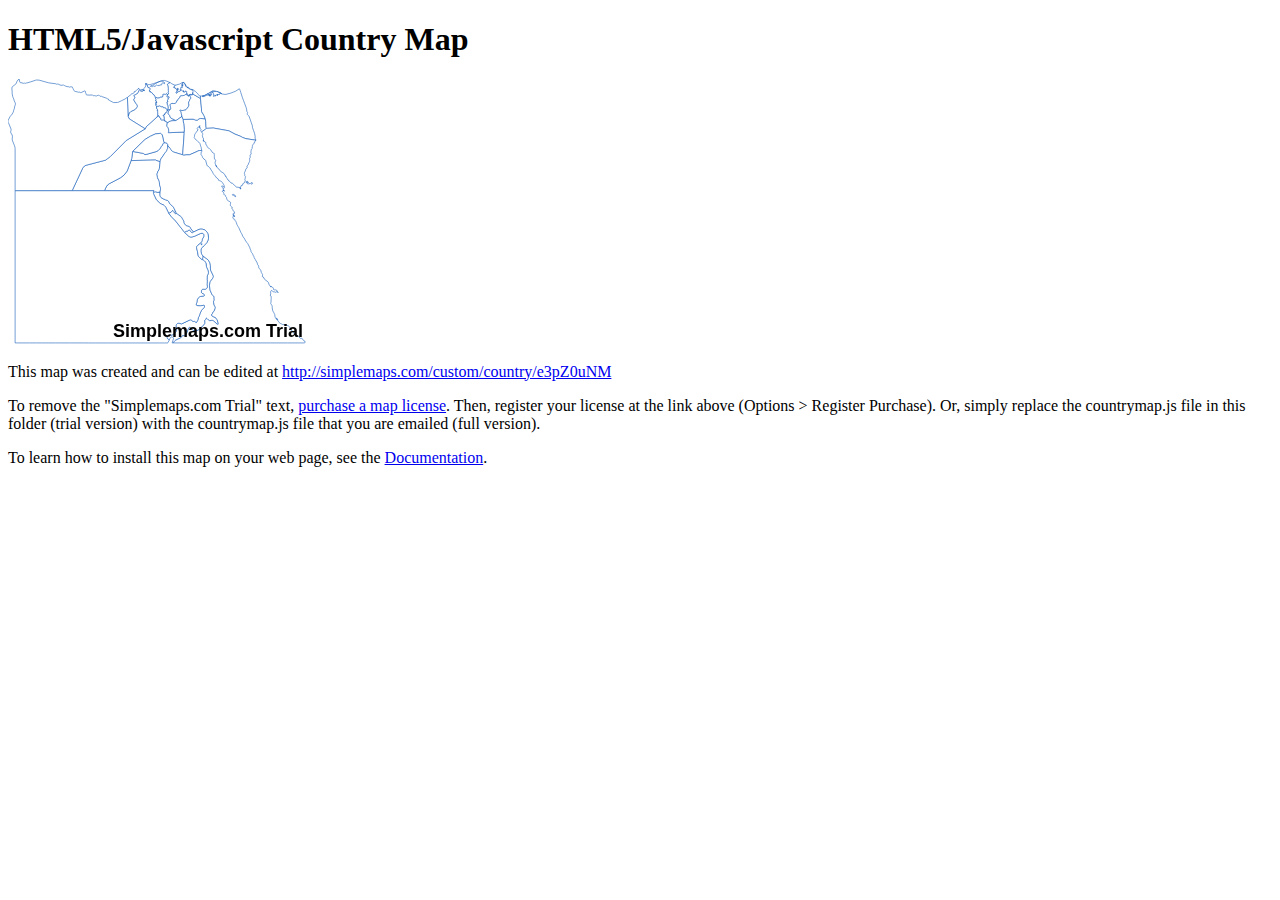
<file: test.html>
<!DOCTYPE html>
<html lang="en">
  <head>
    <meta http-equiv="content-type" content="text/html; charset=UTF-8">
    <title>Country Map Example</title>
    <script src="mapdata.js"></script>
    <script src="countrymap.js"></script>
  </head>
  <body>
  <h1>HTML5/Javascript Country Map</h1>
    <div id="map"></div>
    
    
      <p>This map was created and can be edited at <a href="http://simplemaps.com/custom/country/e3pZ0uNM">http://simplemaps.com/custom/country/e3pZ0uNM</a>
    
    
      <p>To remove the "Simplemaps.com Trial" text, <a href="http://simplemaps.com/pricing" />purchase a map license</a>.  
      
      Then, register your license at the link above (Options > Register Purchase).  Or, simply replace the countrymap.js file in this folder (trial version) with the countrymap.js file that you are emailed (full version).
      
      </p>
    
    <p>To learn how to install this map on your web page, see the <a href="http://simplemaps.com/docs">Documentation</a>.</p>
	</body>
</html>
</file>
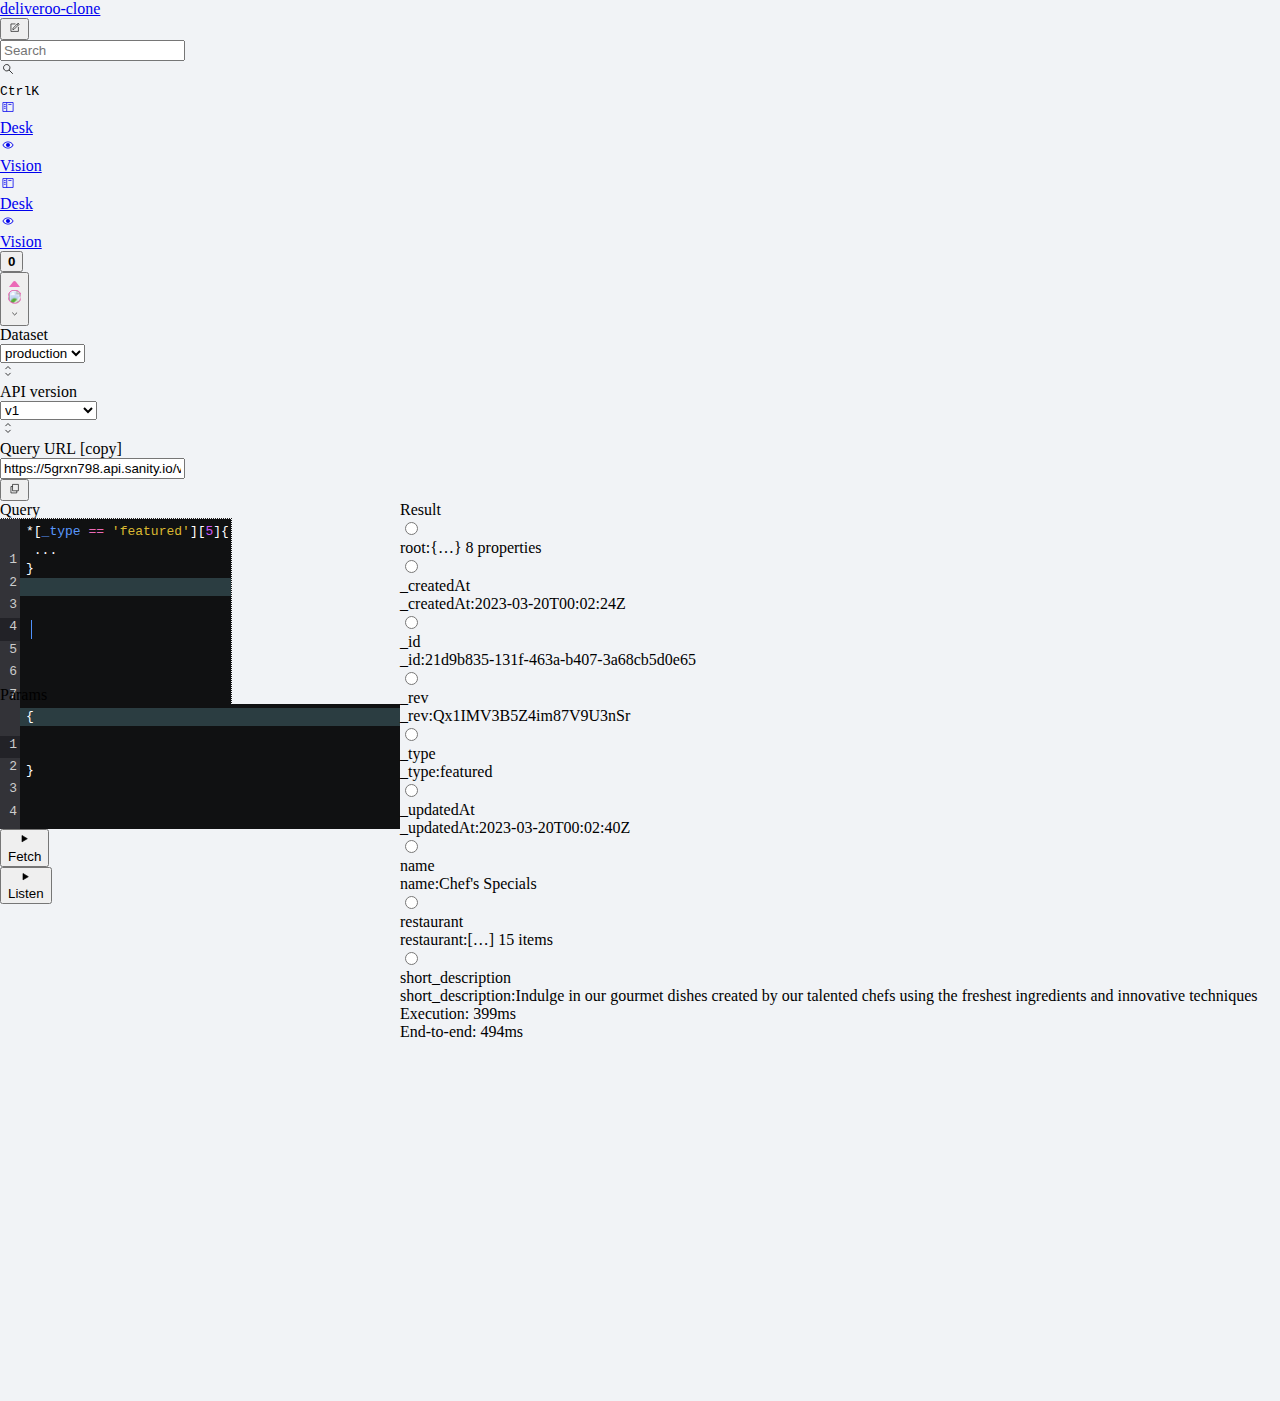
<file: image/deliveroo-clone – Vision.html>
<!DOCTYPE html>
<!-- saved from url=(0028)http://localhost:3333/vision -->
<html lang="en"><head><meta http-equiv="Content-Type" content="text/html; charset=UTF-8"><style>.ͼ1.cm-focused {outline: 1px dotted #212121;}
.ͼ1 {position: relative !important; box-sizing: border-box; display: flex !important; flex-direction: column;}
.ͼ1 .cm-scroller {display: flex !important; align-items: flex-start !important; font-family: monospace; line-height: 1.4; height: 100%; overflow-x: auto; position: relative; z-index: 0;}
.ͼ1 .cm-content[contenteditable=true] {-webkit-user-modify: read-write-plaintext-only;}
.ͼ1 .cm-content {margin: 0; flex-grow: 2; flex-shrink: 0; display: block; white-space: pre; word-wrap: normal; box-sizing: border-box; padding: 4px 0; outline: none;}
.ͼ1 .cm-lineWrapping {white-space: pre-wrap; white-space: break-spaces; word-break: break-word; overflow-wrap: anywhere; flex-shrink: 1;}
.ͼ2 .cm-content {caret-color: black;}
.ͼ3 .cm-content {caret-color: white;}
.ͼ1 .cm-line {display: block; padding: 0 2px 0 6px;}
.ͼ1 .cm-layer > * {position: absolute;}
.ͼ1 .cm-layer {position: absolute; left: 0; top: 0; contain: size style;}
.ͼ2 .cm-selectionBackground {background: #d9d9d9;}
.ͼ3 .cm-selectionBackground {background: #222;}
.ͼ2.cm-focused .cm-selectionBackground {background: #d7d4f0;}
.ͼ3.cm-focused .cm-selectionBackground {background: #233;}
.ͼ1 .cm-cursorLayer {pointer-events: none;}
.ͼ1.cm-focused .cm-cursorLayer {animation: steps(1) cm-blink 1.2s infinite;}
@keyframes cm-blink {50% {opacity: 0;}}
@keyframes cm-blink2 {50% {opacity: 0;}}
.ͼ1 .cm-cursor, .ͼ1 .cm-dropCursor {border-left: 1.2px solid black; margin-left: -0.6px; pointer-events: none;}
.ͼ1 .cm-cursor {display: none;}
.ͼ3 .cm-cursor {border-left-color: #444;}
.ͼ1 .cm-dropCursor {position: absolute;}
.ͼ1.cm-focused .cm-cursor {display: block;}
.ͼ2 .cm-activeLine {background-color: #cceeff44;}
.ͼ3 .cm-activeLine {background-color: #99eeff33;}
.ͼ2 .cm-specialChar {color: red;}
.ͼ3 .cm-specialChar {color: #f78;}
.ͼ1 .cm-gutters {flex-shrink: 0; display: flex; height: 100%; box-sizing: border-box; left: 0; z-index: 200;}
.ͼ2 .cm-gutters {background-color: #f5f5f5; color: #6c6c6c; border-right: 1px solid #ddd;}
.ͼ3 .cm-gutters {background-color: #333338; color: #ccc;}
.ͼ1 .cm-gutter {display: flex !important; flex-direction: column; flex-shrink: 0; box-sizing: border-box; min-height: 100%; overflow: hidden;}
.ͼ1 .cm-gutterElement {box-sizing: border-box;}
.ͼ1 .cm-lineNumbers .cm-gutterElement {padding: 0 3px 0 5px; min-width: 20px; text-align: right; white-space: nowrap;}
.ͼ2 .cm-activeLineGutter {background-color: #e2f2ff;}
.ͼ3 .cm-activeLineGutter {background-color: #222227;}
.ͼ1 .cm-panels {box-sizing: border-box; position: sticky; left: 0; right: 0;}
.ͼ2 .cm-panels {background-color: #f5f5f5; color: black;}
.ͼ2 .cm-panels-top {border-bottom: 1px solid #ddd;}
.ͼ2 .cm-panels-bottom {border-top: 1px solid #ddd;}
.ͼ3 .cm-panels {background-color: #333338; color: white;}
.ͼ1 .cm-tab {display: inline-block; overflow: hidden; vertical-align: bottom;}
.ͼ1 .cm-widgetBuffer {vertical-align: text-top; height: 1em; width: 0; display: inline;}
.ͼ1 .cm-placeholder {color: #888; display: inline-block; vertical-align: top;}
.ͼ1 .cm-highlightSpace:before {content: attr(data-display); position: absolute; pointer-events: none; color: #888;}
.ͼ1 .cm-highlightTab {background-image: url('data:image/svg+xml,<svg xmlns="http://www.w3.org/2000/svg" width="200" height="20"><path stroke="%23888" stroke-width="1" fill="none" d="M1 10H196L190 5M190 15L196 10M197 4L197 16"/></svg>'); background-size: auto 100%; background-position: right 90%; background-repeat: no-repeat;}
.ͼ1 .cm-trailingSpace {background-color: #ff332255;}
.ͼ1 .cm-button {vertical-align: middle; color: inherit; font-size: 70%; padding: .2em 1em; border-radius: 1px;}
.ͼ2 .cm-button:active {background-image: linear-gradient(#b4b4b4, #d0d3d6);}
.ͼ2 .cm-button {background-image: linear-gradient(#eff1f5, #d9d9df); border: 1px solid #888;}
.ͼ3 .cm-button:active {background-image: linear-gradient(#111, #333);}
.ͼ3 .cm-button {background-image: linear-gradient(#393939, #111); border: 1px solid #888;}
.ͼ1 .cm-textfield {vertical-align: middle; color: inherit; font-size: 70%; border: 1px solid silver; padding: .2em .5em;}
.ͼ2 .cm-textfield {background-color: white;}
.ͼ3 .cm-textfield {border: 1px solid #555; background-color: inherit;}
.ͼ1.cm-focused .cm-matchingBracket {background-color: #328c8252;}
.ͼ1.cm-focused .cm-nonmatchingBracket {background-color: #bb555544;}
.ͼ1 .cm-selectionMatch {background-color: #99ff7780;}
.ͼ1 .cm-searchMatch .cm-selectionMatch {background-color: transparent;}
.ͼ5 {color: #404740;}
.ͼ6 {text-decoration: underline;}
.ͼ7 {text-decoration: underline; font-weight: bold;}
.ͼ8 {font-style: italic;}
.ͼ9 {font-weight: bold;}
.ͼa {text-decoration: line-through;}
.ͼb {color: #708;}
.ͼc {color: #219;}
.ͼd {color: #164;}
.ͼe {color: #a11;}
.ͼf {color: #e40;}
.ͼg {color: #00f;}
.ͼh {color: #30a;}
.ͼi {color: #085;}
.ͼj {color: #167;}
.ͼk {color: #256;}
.ͼl {color: #00c;}
.ͼm {color: #940;}
.ͼn {color: #f00;}
.ͼt8 {color: #eb6ab7;}
.ͼt9 {color: #5998fc;}
.ͼta {color: #4fd97f;}
.ͼtb {color: #f46e64;}
.ͼtc {color: #d05afc;}
.ͼtd {color: #d05afc;}
.ͼte {color: #eb6ab7;}
.ͼtf {color: #777f8c;}
.ͼtg {font-weight: bold;}
.ͼth {font-style: italic;}
.ͼti {text-decoration: line-through;}
.ͼtj {font-weight: bold; color: #5998fc;}
.ͼtk {color: #d05afc;}
.ͼtl {color: #dbb931;}
.ͼtm {color: #fff;}
.ͼt7 {color: #fff; background-color: #101112;}
.ͼt7 .cm-content {caret-color: #4e91fc;}
.ͼt7 .cm-editor {font-family: ui-monospace, SFMono-Regular, SF Mono, Menlo, Consolas, Liberation Mono, monospace; font-size: 0.8125rem; line-height: inherit;}
.ͼt7 .cm-cursor, .ͼt7 .cm-dropCursor {border-left-color: #4e91fc;}
.ͼt7.cm-focused .cm-selectionBackground, .ͼt7 .cm-selectionBackground, .ͼt7 .cm-content ::selection {background-color: #272a2e;}
.ͼt7 .cm-panels {background-color: #101112; color: #fff;}
.ͼt7 .cm-panels.cm-panels-top {border-bottom: 2px solid #3f434a;}
.ͼt7 .cm-panels.cm-panels-bottom {border-top: 2px solid #3f434a;}
.ͼv0 {height: ; min-height: ; max-height: ; width: ; min-width: ; max-width: ;}
.ͼuw {height: ; min-height: ; max-height: ; width: ; min-width: ; max-width: ;}
.ͼus {height: ; min-height: ; max-height: ; width: ; min-width: ; max-width: ;}
.ͼuo {height: ; min-height: ; max-height: ; width: ; min-width: ; max-width: ;}
.ͼuk {height: ; min-height: ; max-height: ; width: ; min-width: ; max-width: ;}
.ͼug {height: ; min-height: ; max-height: ; width: ; min-width: ; max-width: ;}
.ͼuc {height: ; min-height: ; max-height: ; width: ; min-width: ; max-width: ;}
.ͼu8 {height: ; min-height: ; max-height: ; width: ; min-width: ; max-width: ;}
.ͼu4 {height: ; min-height: ; max-height: ; width: ; min-width: ; max-width: ;}
.ͼtw {height: ; min-height: ; max-height: ; width: ; min-width: ; max-width: ;}
.ͼsq {color: #eb6ab7;}
.ͼsr {color: #5998fc;}
.ͼss {color: #4fd97f;}
.ͼst {color: #f46e64;}
.ͼsu {color: #d05afc;}
.ͼsv {color: #d05afc;}
.ͼsw {color: #eb6ab7;}
.ͼsx {color: #777f8c;}
.ͼsy {font-weight: bold;}
.ͼsz {font-style: italic;}
.ͼt0 {text-decoration: line-through;}
.ͼt1 {font-weight: bold; color: #5998fc;}
.ͼt2 {color: #d05afc;}
.ͼt3 {color: #dbb931;}
.ͼt4 {color: #fff;}
.ͼsp {color: #fff; background-color: #101112;}
.ͼsp .cm-content {caret-color: #4e91fc;}
.ͼsp .cm-editor {font-family: ui-monospace, SFMono-Regular, SF Mono, Menlo, Consolas, Liberation Mono, monospace; font-size: 0.8125rem; line-height: inherit;}
.ͼsp .cm-cursor, .ͼsp .cm-dropCursor {border-left-color: #4e91fc;}
.ͼsp.cm-focused .cm-selectionBackground, .ͼsp .cm-selectionBackground, .ͼsp .cm-content ::selection {background-color: #272a2e;}
.ͼsp .cm-panels {background-color: #101112; color: #fff;}
.ͼsp .cm-panels.cm-panels-top {border-bottom: 2px solid #3f434a;}
.ͼsp .cm-panels.cm-panels-bottom {border-top: 2px solid #3f434a;}
.ͼuy {height: ; min-height: ; max-height: ; width: ; min-width: ; max-width: ;}
.ͼuu {height: ; min-height: ; max-height: ; width: ; min-width: ; max-width: ;}
.ͼuq {height: ; min-height: ; max-height: ; width: ; min-width: ; max-width: ;}
.ͼum {height: ; min-height: ; max-height: ; width: ; min-width: ; max-width: ;}
.ͼui {height: ; min-height: ; max-height: ; width: ; min-width: ; max-width: ;}
.ͼue {height: ; min-height: ; max-height: ; width: ; min-width: ; max-width: ;}
.ͼua {height: ; min-height: ; max-height: ; width: ; min-width: ; max-width: ;}
.ͼu6 {height: ; min-height: ; max-height: ; width: ; min-width: ; max-width: ;}
.ͼu2 {height: ; min-height: ; max-height: ; width: ; min-width: ; max-width: ;}
.ͼtu {height: ; min-height: ; max-height: ; width: ; min-width: ; max-width: ;}
.ͼ1o {color: #eb6ab7;}
.ͼ1p {color: #5998fc;}
.ͼ1q {color: #4fd97f;}
.ͼ1r {color: #f46e64;}
.ͼ1s {color: #d05afc;}
.ͼ1t {color: #d05afc;}
.ͼ1u {color: #eb6ab7;}
.ͼ1v {color: #777f8c;}
.ͼ1w {font-weight: bold;}
.ͼ1x {font-style: italic;}
.ͼ1y {text-decoration: line-through;}
.ͼ1z {font-weight: bold; color: #5998fc;}
.ͼ20 {color: #d05afc;}
.ͼ21 {color: #dbb931;}
.ͼ22 {color: #fff;}
.ͼ1n {color: #fff; background-color: #101112;}
.ͼ1n .cm-content {caret-color: #4e91fc;}
.ͼ1n .cm-editor {font-family: ui-monospace, SFMono-Regular, SF Mono, Menlo, Consolas, Liberation Mono, monospace; font-size: 0.8125rem; line-height: inherit;}
.ͼ1n .cm-cursor, .ͼ1n .cm-dropCursor {border-left-color: #4e91fc;}
.ͼ1n.cm-focused .cm-selectionBackground, .ͼ1n .cm-selectionBackground, .ͼ1n .cm-content ::selection {background-color: #272a2e;}
.ͼ1n .cm-panels {background-color: #101112; color: #fff;}
.ͼ1n .cm-panels.cm-panels-top {border-bottom: 2px solid #3f434a;}
.ͼ1n .cm-panels.cm-panels-bottom {border-top: 2px solid #3f434a;}
.ͼso {height: ; min-height: ; max-height: ; width: ; min-width: ; max-width: ;}
.ͼsk {height: ; min-height: ; max-height: ; width: ; min-width: ; max-width: ;}
.ͼsg {height: ; min-height: ; max-height: ; width: ; min-width: ; max-width: ;}
.ͼsc {height: ; min-height: ; max-height: ; width: ; min-width: ; max-width: ;}
.ͼs8 {height: ; min-height: ; max-height: ; width: ; min-width: ; max-width: ;}
.ͼs4 {height: ; min-height: ; max-height: ; width: ; min-width: ; max-width: ;}
.ͼs0 {height: ; min-height: ; max-height: ; width: ; min-width: ; max-width: ;}
.ͼrw {height: ; min-height: ; max-height: ; width: ; min-width: ; max-width: ;}
.ͼrs {height: ; min-height: ; max-height: ; width: ; min-width: ; max-width: ;}
.ͼro {height: ; min-height: ; max-height: ; width: ; min-width: ; max-width: ;}
.ͼrk {height: ; min-height: ; max-height: ; width: ; min-width: ; max-width: ;}
.ͼrg {height: ; min-height: ; max-height: ; width: ; min-width: ; max-width: ;}
.ͼrc {height: ; min-height: ; max-height: ; width: ; min-width: ; max-width: ;}
.ͼr8 {height: ; min-height: ; max-height: ; width: ; min-width: ; max-width: ;}
.ͼr4 {height: ; min-height: ; max-height: ; width: ; min-width: ; max-width: ;}
.ͼr0 {height: ; min-height: ; max-height: ; width: ; min-width: ; max-width: ;}
.ͼqw {height: ; min-height: ; max-height: ; width: ; min-width: ; max-width: ;}
.ͼqs {height: ; min-height: ; max-height: ; width: ; min-width: ; max-width: ;}
.ͼqo {height: ; min-height: ; max-height: ; width: ; min-width: ; max-width: ;}
.ͼqk {height: ; min-height: ; max-height: ; width: ; min-width: ; max-width: ;}
.ͼqg {height: ; min-height: ; max-height: ; width: ; min-width: ; max-width: ;}
.ͼqc {height: ; min-height: ; max-height: ; width: ; min-width: ; max-width: ;}
.ͼq8 {height: ; min-height: ; max-height: ; width: ; min-width: ; max-width: ;}
.ͼq4 {height: ; min-height: ; max-height: ; width: ; min-width: ; max-width: ;}
.ͼq0 {height: ; min-height: ; max-height: ; width: ; min-width: ; max-width: ;}
.ͼpw {height: ; min-height: ; max-height: ; width: ; min-width: ; max-width: ;}
.ͼps {height: ; min-height: ; max-height: ; width: ; min-width: ; max-width: ;}
.ͼpo {height: ; min-height: ; max-height: ; width: ; min-width: ; max-width: ;}
.ͼpk {height: ; min-height: ; max-height: ; width: ; min-width: ; max-width: ;}
.ͼpg {height: ; min-height: ; max-height: ; width: ; min-width: ; max-width: ;}
.ͼpc {height: ; min-height: ; max-height: ; width: ; min-width: ; max-width: ;}
.ͼp8 {height: ; min-height: ; max-height: ; width: ; min-width: ; max-width: ;}
.ͼp4 {height: ; min-height: ; max-height: ; width: ; min-width: ; max-width: ;}
.ͼp0 {height: ; min-height: ; max-height: ; width: ; min-width: ; max-width: ;}
.ͼow {height: ; min-height: ; max-height: ; width: ; min-width: ; max-width: ;}
.ͼos {height: ; min-height: ; max-height: ; width: ; min-width: ; max-width: ;}
.ͼoo {height: ; min-height: ; max-height: ; width: ; min-width: ; max-width: ;}
.ͼok {height: ; min-height: ; max-height: ; width: ; min-width: ; max-width: ;}
.ͼog {height: ; min-height: ; max-height: ; width: ; min-width: ; max-width: ;}
.ͼoc {height: ; min-height: ; max-height: ; width: ; min-width: ; max-width: ;}
.ͼo8 {height: ; min-height: ; max-height: ; width: ; min-width: ; max-width: ;}
.ͼo4 {height: ; min-height: ; max-height: ; width: ; min-width: ; max-width: ;}
.ͼo0 {height: ; min-height: ; max-height: ; width: ; min-width: ; max-width: ;}
.ͼnw {height: ; min-height: ; max-height: ; width: ; min-width: ; max-width: ;}
.ͼns {height: ; min-height: ; max-height: ; width: ; min-width: ; max-width: ;}
.ͼno {height: ; min-height: ; max-height: ; width: ; min-width: ; max-width: ;}
.ͼnk {height: ; min-height: ; max-height: ; width: ; min-width: ; max-width: ;}
.ͼng {height: ; min-height: ; max-height: ; width: ; min-width: ; max-width: ;}
.ͼnc {height: ; min-height: ; max-height: ; width: ; min-width: ; max-width: ;}
.ͼn8 {height: ; min-height: ; max-height: ; width: ; min-width: ; max-width: ;}
.ͼn4 {height: ; min-height: ; max-height: ; width: ; min-width: ; max-width: ;}
.ͼn0 {height: ; min-height: ; max-height: ; width: ; min-width: ; max-width: ;}
.ͼmw {height: ; min-height: ; max-height: ; width: ; min-width: ; max-width: ;}
.ͼms {height: ; min-height: ; max-height: ; width: ; min-width: ; max-width: ;}
.ͼmo {height: ; min-height: ; max-height: ; width: ; min-width: ; max-width: ;}
.ͼmk {height: ; min-height: ; max-height: ; width: ; min-width: ; max-width: ;}
.ͼmg {height: ; min-height: ; max-height: ; width: ; min-width: ; max-width: ;}
.ͼmc {height: ; min-height: ; max-height: ; width: ; min-width: ; max-width: ;}
.ͼm8 {height: ; min-height: ; max-height: ; width: ; min-width: ; max-width: ;}
.ͼm4 {height: ; min-height: ; max-height: ; width: ; min-width: ; max-width: ;}
.ͼm0 {height: ; min-height: ; max-height: ; width: ; min-width: ; max-width: ;}
.ͼlw {height: ; min-height: ; max-height: ; width: ; min-width: ; max-width: ;}
.ͼls {height: ; min-height: ; max-height: ; width: ; min-width: ; max-width: ;}
.ͼlo {height: ; min-height: ; max-height: ; width: ; min-width: ; max-width: ;}
.ͼlk {height: ; min-height: ; max-height: ; width: ; min-width: ; max-width: ;}
.ͼlg {height: ; min-height: ; max-height: ; width: ; min-width: ; max-width: ;}
.ͼlc {height: ; min-height: ; max-height: ; width: ; min-width: ; max-width: ;}
.ͼl8 {height: ; min-height: ; max-height: ; width: ; min-width: ; max-width: ;}
.ͼl4 {height: ; min-height: ; max-height: ; width: ; min-width: ; max-width: ;}
.ͼl0 {height: ; min-height: ; max-height: ; width: ; min-width: ; max-width: ;}
.ͼkw {height: ; min-height: ; max-height: ; width: ; min-width: ; max-width: ;}
.ͼks {height: ; min-height: ; max-height: ; width: ; min-width: ; max-width: ;}
.ͼko {height: ; min-height: ; max-height: ; width: ; min-width: ; max-width: ;}
.ͼkk {height: ; min-height: ; max-height: ; width: ; min-width: ; max-width: ;}
.ͼkg {height: ; min-height: ; max-height: ; width: ; min-width: ; max-width: ;}
.ͼkc {height: ; min-height: ; max-height: ; width: ; min-width: ; max-width: ;}
.ͼk8 {height: ; min-height: ; max-height: ; width: ; min-width: ; max-width: ;}
.ͼk4 {height: ; min-height: ; max-height: ; width: ; min-width: ; max-width: ;}
.ͼk0 {height: ; min-height: ; max-height: ; width: ; min-width: ; max-width: ;}
.ͼjw {height: ; min-height: ; max-height: ; width: ; min-width: ; max-width: ;}
.ͼjs {height: ; min-height: ; max-height: ; width: ; min-width: ; max-width: ;}
.ͼjo {height: ; min-height: ; max-height: ; width: ; min-width: ; max-width: ;}
.ͼjk {height: ; min-height: ; max-height: ; width: ; min-width: ; max-width: ;}
.ͼjg {height: ; min-height: ; max-height: ; width: ; min-width: ; max-width: ;}
.ͼjc {height: ; min-height: ; max-height: ; width: ; min-width: ; max-width: ;}
.ͼj8 {height: ; min-height: ; max-height: ; width: ; min-width: ; max-width: ;}
.ͼj4 {height: ; min-height: ; max-height: ; width: ; min-width: ; max-width: ;}
.ͼj0 {height: ; min-height: ; max-height: ; width: ; min-width: ; max-width: ;}
.ͼiw {height: ; min-height: ; max-height: ; width: ; min-width: ; max-width: ;}
.ͼis {height: ; min-height: ; max-height: ; width: ; min-width: ; max-width: ;}
.ͼio {height: ; min-height: ; max-height: ; width: ; min-width: ; max-width: ;}
.ͼik {height: ; min-height: ; max-height: ; width: ; min-width: ; max-width: ;}
.ͼig {height: ; min-height: ; max-height: ; width: ; min-width: ; max-width: ;}
.ͼic {height: ; min-height: ; max-height: ; width: ; min-width: ; max-width: ;}
.ͼi8 {height: ; min-height: ; max-height: ; width: ; min-width: ; max-width: ;}
.ͼi4 {height: ; min-height: ; max-height: ; width: ; min-width: ; max-width: ;}
.ͼi0 {height: ; min-height: ; max-height: ; width: ; min-width: ; max-width: ;}
.ͼhw {height: ; min-height: ; max-height: ; width: ; min-width: ; max-width: ;}
.ͼhs {height: ; min-height: ; max-height: ; width: ; min-width: ; max-width: ;}
.ͼho {height: ; min-height: ; max-height: ; width: ; min-width: ; max-width: ;}
.ͼhk {height: ; min-height: ; max-height: ; width: ; min-width: ; max-width: ;}
.ͼhg {height: ; min-height: ; max-height: ; width: ; min-width: ; max-width: ;}
.ͼhc {height: ; min-height: ; max-height: ; width: ; min-width: ; max-width: ;}
.ͼh8 {height: ; min-height: ; max-height: ; width: ; min-width: ; max-width: ;}
.ͼh4 {height: ; min-height: ; max-height: ; width: ; min-width: ; max-width: ;}
.ͼh0 {height: ; min-height: ; max-height: ; width: ; min-width: ; max-width: ;}
.ͼgw {height: ; min-height: ; max-height: ; width: ; min-width: ; max-width: ;}
.ͼgs {height: ; min-height: ; max-height: ; width: ; min-width: ; max-width: ;}
.ͼgo {height: ; min-height: ; max-height: ; width: ; min-width: ; max-width: ;}
.ͼgk {height: ; min-height: ; max-height: ; width: ; min-width: ; max-width: ;}
.ͼgg {height: ; min-height: ; max-height: ; width: ; min-width: ; max-width: ;}
.ͼgc {height: ; min-height: ; max-height: ; width: ; min-width: ; max-width: ;}
.ͼg8 {height: ; min-height: ; max-height: ; width: ; min-width: ; max-width: ;}
.ͼg4 {height: ; min-height: ; max-height: ; width: ; min-width: ; max-width: ;}
.ͼg0 {height: ; min-height: ; max-height: ; width: ; min-width: ; max-width: ;}
.ͼfw {height: ; min-height: ; max-height: ; width: ; min-width: ; max-width: ;}
.ͼfs {height: ; min-height: ; max-height: ; width: ; min-width: ; max-width: ;}
.ͼfo {height: ; min-height: ; max-height: ; width: ; min-width: ; max-width: ;}
.ͼfk {height: ; min-height: ; max-height: ; width: ; min-width: ; max-width: ;}
.ͼfg {height: ; min-height: ; max-height: ; width: ; min-width: ; max-width: ;}
.ͼfc {height: ; min-height: ; max-height: ; width: ; min-width: ; max-width: ;}
.ͼf8 {height: ; min-height: ; max-height: ; width: ; min-width: ; max-width: ;}
.ͼf4 {height: ; min-height: ; max-height: ; width: ; min-width: ; max-width: ;}
.ͼf0 {height: ; min-height: ; max-height: ; width: ; min-width: ; max-width: ;}
.ͼew {height: ; min-height: ; max-height: ; width: ; min-width: ; max-width: ;}
.ͼes {height: ; min-height: ; max-height: ; width: ; min-width: ; max-width: ;}
.ͼeo {height: ; min-height: ; max-height: ; width: ; min-width: ; max-width: ;}
.ͼek {height: ; min-height: ; max-height: ; width: ; min-width: ; max-width: ;}
.ͼeg {height: ; min-height: ; max-height: ; width: ; min-width: ; max-width: ;}
.ͼec {height: ; min-height: ; max-height: ; width: ; min-width: ; max-width: ;}
.ͼe8 {height: ; min-height: ; max-height: ; width: ; min-width: ; max-width: ;}
.ͼe4 {height: ; min-height: ; max-height: ; width: ; min-width: ; max-width: ;}
.ͼe0 {height: ; min-height: ; max-height: ; width: ; min-width: ; max-width: ;}
.ͼdw {height: ; min-height: ; max-height: ; width: ; min-width: ; max-width: ;}
.ͼds {height: ; min-height: ; max-height: ; width: ; min-width: ; max-width: ;}
.ͼdo {height: ; min-height: ; max-height: ; width: ; min-width: ; max-width: ;}
.ͼdk {height: ; min-height: ; max-height: ; width: ; min-width: ; max-width: ;}
.ͼdg {height: ; min-height: ; max-height: ; width: ; min-width: ; max-width: ;}
.ͼdc {height: ; min-height: ; max-height: ; width: ; min-width: ; max-width: ;}
.ͼd8 {height: ; min-height: ; max-height: ; width: ; min-width: ; max-width: ;}
.ͼd4 {height: ; min-height: ; max-height: ; width: ; min-width: ; max-width: ;}
.ͼd0 {height: ; min-height: ; max-height: ; width: ; min-width: ; max-width: ;}
.ͼcw {height: ; min-height: ; max-height: ; width: ; min-width: ; max-width: ;}
.ͼcs {height: ; min-height: ; max-height: ; width: ; min-width: ; max-width: ;}
.ͼco {height: ; min-height: ; max-height: ; width: ; min-width: ; max-width: ;}
.ͼck {height: ; min-height: ; max-height: ; width: ; min-width: ; max-width: ;}
.ͼcg {height: ; min-height: ; max-height: ; width: ; min-width: ; max-width: ;}
.ͼcc {height: ; min-height: ; max-height: ; width: ; min-width: ; max-width: ;}
.ͼc8 {height: ; min-height: ; max-height: ; width: ; min-width: ; max-width: ;}
.ͼc4 {height: ; min-height: ; max-height: ; width: ; min-width: ; max-width: ;}
.ͼc0 {height: ; min-height: ; max-height: ; width: ; min-width: ; max-width: ;}
.ͼbw {height: ; min-height: ; max-height: ; width: ; min-width: ; max-width: ;}
.ͼbs {height: ; min-height: ; max-height: ; width: ; min-width: ; max-width: ;}
.ͼbo {height: ; min-height: ; max-height: ; width: ; min-width: ; max-width: ;}
.ͼbk {height: ; min-height: ; max-height: ; width: ; min-width: ; max-width: ;}
.ͼbg {height: ; min-height: ; max-height: ; width: ; min-width: ; max-width: ;}
.ͼbc {height: ; min-height: ; max-height: ; width: ; min-width: ; max-width: ;}
.ͼb8 {height: ; min-height: ; max-height: ; width: ; min-width: ; max-width: ;}
.ͼb4 {height: ; min-height: ; max-height: ; width: ; min-width: ; max-width: ;}
.ͼb0 {height: ; min-height: ; max-height: ; width: ; min-width: ; max-width: ;}
.ͼaw {height: ; min-height: ; max-height: ; width: ; min-width: ; max-width: ;}
.ͼas {height: ; min-height: ; max-height: ; width: ; min-width: ; max-width: ;}
.ͼao {height: ; min-height: ; max-height: ; width: ; min-width: ; max-width: ;}
.ͼak {height: ; min-height: ; max-height: ; width: ; min-width: ; max-width: ;}
.ͼag {height: ; min-height: ; max-height: ; width: ; min-width: ; max-width: ;}
.ͼac {height: ; min-height: ; max-height: ; width: ; min-width: ; max-width: ;}
.ͼa8 {height: ; min-height: ; max-height: ; width: ; min-width: ; max-width: ;}
.ͼa4 {height: ; min-height: ; max-height: ; width: ; min-width: ; max-width: ;}
.ͼa0 {height: ; min-height: ; max-height: ; width: ; min-width: ; max-width: ;}
.ͼ9w {height: ; min-height: ; max-height: ; width: ; min-width: ; max-width: ;}
.ͼ9s {height: ; min-height: ; max-height: ; width: ; min-width: ; max-width: ;}
.ͼ9o {height: ; min-height: ; max-height: ; width: ; min-width: ; max-width: ;}
.ͼ9k {height: ; min-height: ; max-height: ; width: ; min-width: ; max-width: ;}
.ͼ9g {height: ; min-height: ; max-height: ; width: ; min-width: ; max-width: ;}
.ͼ9c {height: ; min-height: ; max-height: ; width: ; min-width: ; max-width: ;}
.ͼ98 {height: ; min-height: ; max-height: ; width: ; min-width: ; max-width: ;}
.ͼ94 {height: ; min-height: ; max-height: ; width: ; min-width: ; max-width: ;}
.ͼ90 {height: ; min-height: ; max-height: ; width: ; min-width: ; max-width: ;}
.ͼ8w {height: ; min-height: ; max-height: ; width: ; min-width: ; max-width: ;}
.ͼ8s {height: ; min-height: ; max-height: ; width: ; min-width: ; max-width: ;}
.ͼ8o {height: ; min-height: ; max-height: ; width: ; min-width: ; max-width: ;}
.ͼ8k {height: ; min-height: ; max-height: ; width: ; min-width: ; max-width: ;}
.ͼ8g {height: ; min-height: ; max-height: ; width: ; min-width: ; max-width: ;}
.ͼ8c {height: ; min-height: ; max-height: ; width: ; min-width: ; max-width: ;}
.ͼ88 {height: ; min-height: ; max-height: ; width: ; min-width: ; max-width: ;}
.ͼ84 {height: ; min-height: ; max-height: ; width: ; min-width: ; max-width: ;}
.ͼ80 {height: ; min-height: ; max-height: ; width: ; min-width: ; max-width: ;}
.ͼ7w {height: ; min-height: ; max-height: ; width: ; min-width: ; max-width: ;}
.ͼ7s {height: ; min-height: ; max-height: ; width: ; min-width: ; max-width: ;}
.ͼ7o {height: ; min-height: ; max-height: ; width: ; min-width: ; max-width: ;}
.ͼ7k {height: ; min-height: ; max-height: ; width: ; min-width: ; max-width: ;}
.ͼ7g {height: ; min-height: ; max-height: ; width: ; min-width: ; max-width: ;}
.ͼ7c {height: ; min-height: ; max-height: ; width: ; min-width: ; max-width: ;}
.ͼ78 {height: ; min-height: ; max-height: ; width: ; min-width: ; max-width: ;}
.ͼ74 {height: ; min-height: ; max-height: ; width: ; min-width: ; max-width: ;}
.ͼ70 {height: ; min-height: ; max-height: ; width: ; min-width: ; max-width: ;}
.ͼ6w {height: ; min-height: ; max-height: ; width: ; min-width: ; max-width: ;}
.ͼ6s {height: ; min-height: ; max-height: ; width: ; min-width: ; max-width: ;}
.ͼ6o {height: ; min-height: ; max-height: ; width: ; min-width: ; max-width: ;}
.ͼ6k {height: ; min-height: ; max-height: ; width: ; min-width: ; max-width: ;}
.ͼ6g {height: ; min-height: ; max-height: ; width: ; min-width: ; max-width: ;}
.ͼ6c {height: ; min-height: ; max-height: ; width: ; min-width: ; max-width: ;}
.ͼ68 {height: ; min-height: ; max-height: ; width: ; min-width: ; max-width: ;}
.ͼ64 {height: ; min-height: ; max-height: ; width: ; min-width: ; max-width: ;}
.ͼ60 {height: ; min-height: ; max-height: ; width: ; min-width: ; max-width: ;}
.ͼ5w {height: ; min-height: ; max-height: ; width: ; min-width: ; max-width: ;}
.ͼ5s {height: ; min-height: ; max-height: ; width: ; min-width: ; max-width: ;}
.ͼ5o {height: ; min-height: ; max-height: ; width: ; min-width: ; max-width: ;}
.ͼ5k {height: ; min-height: ; max-height: ; width: ; min-width: ; max-width: ;}
.ͼ5g {height: ; min-height: ; max-height: ; width: ; min-width: ; max-width: ;}
.ͼ5c {height: ; min-height: ; max-height: ; width: ; min-width: ; max-width: ;}
.ͼ58 {height: ; min-height: ; max-height: ; width: ; min-width: ; max-width: ;}
.ͼ54 {height: ; min-height: ; max-height: ; width: ; min-width: ; max-width: ;}
.ͼ50 {height: ; min-height: ; max-height: ; width: ; min-width: ; max-width: ;}
.ͼ4w {height: ; min-height: ; max-height: ; width: ; min-width: ; max-width: ;}
.ͼ4s {height: ; min-height: ; max-height: ; width: ; min-width: ; max-width: ;}
.ͼ4o {height: ; min-height: ; max-height: ; width: ; min-width: ; max-width: ;}
.ͼ4k {height: ; min-height: ; max-height: ; width: ; min-width: ; max-width: ;}
.ͼ4g {height: ; min-height: ; max-height: ; width: ; min-width: ; max-width: ;}
.ͼ4c {height: ; min-height: ; max-height: ; width: ; min-width: ; max-width: ;}
.ͼ48 {height: ; min-height: ; max-height: ; width: ; min-width: ; max-width: ;}
.ͼ44 {height: ; min-height: ; max-height: ; width: ; min-width: ; max-width: ;}
.ͼ40 {height: ; min-height: ; max-height: ; width: ; min-width: ; max-width: ;}
.ͼ3w {height: ; min-height: ; max-height: ; width: ; min-width: ; max-width: ;}
.ͼ3s {height: ; min-height: ; max-height: ; width: ; min-width: ; max-width: ;}
.ͼ3o {height: ; min-height: ; max-height: ; width: ; min-width: ; max-width: ;}
.ͼ3k {height: ; min-height: ; max-height: ; width: ; min-width: ; max-width: ;}
.ͼ3g {height: ; min-height: ; max-height: ; width: ; min-width: ; max-width: ;}
.ͼ3c {height: ; min-height: ; max-height: ; width: ; min-width: ; max-width: ;}
.ͼ38 {height: ; min-height: ; max-height: ; width: ; min-width: ; max-width: ;}
.ͼ34 {height: ; min-height: ; max-height: ; width: ; min-width: ; max-width: ;}
.ͼ30 {height: ; min-height: ; max-height: ; width: ; min-width: ; max-width: ;}
.ͼ2w {height: ; min-height: ; max-height: ; width: ; min-width: ; max-width: ;}
.ͼ2s {height: ; min-height: ; max-height: ; width: ; min-width: ; max-width: ;}
.ͼ2o {height: ; min-height: ; max-height: ; width: ; min-width: ; max-width: ;}
.ͼ2k {height: ; min-height: ; max-height: ; width: ; min-width: ; max-width: ;}
.ͼ2c {height: ; min-height: ; max-height: ; width: ; min-width: ; max-width: ;}
.ͼ16 {color: #eb6ab7;}
.ͼ17 {color: #5998fc;}
.ͼ18 {color: #4fd97f;}
.ͼ19 {color: #f46e64;}
.ͼ1a {color: #d05afc;}
.ͼ1b {color: #d05afc;}
.ͼ1c {color: #eb6ab7;}
.ͼ1d {color: #777f8c;}
.ͼ1e {font-weight: bold;}
.ͼ1f {font-style: italic;}
.ͼ1g {text-decoration: line-through;}
.ͼ1h {font-weight: bold; color: #5998fc;}
.ͼ1i {color: #d05afc;}
.ͼ1j {color: #dbb931;}
.ͼ1k {color: #fff;}
.ͼ15 {color: #fff; background-color: #101112;}
.ͼ15 .cm-content {caret-color: #4e91fc;}
.ͼ15 .cm-editor {font-family: ui-monospace, SFMono-Regular, SF Mono, Menlo, Consolas, Liberation Mono, monospace; font-size: 0.8125rem; line-height: inherit;}
.ͼ15 .cm-cursor, .ͼ15 .cm-dropCursor {border-left-color: #4e91fc;}
.ͼ15.cm-focused .cm-selectionBackground, .ͼ15 .cm-selectionBackground, .ͼ15 .cm-content ::selection {background-color: #272a2e;}
.ͼ15 .cm-panels {background-color: #101112; color: #fff;}
.ͼ15 .cm-panels.cm-panels-top {border-bottom: 2px solid #3f434a;}
.ͼ15 .cm-panels.cm-panels-bottom {border-top: 2px solid #3f434a;}
.ͼsm {height: ; min-height: ; max-height: ; width: ; min-width: ; max-width: ;}
.ͼsi {height: ; min-height: ; max-height: ; width: ; min-width: ; max-width: ;}
.ͼse {height: ; min-height: ; max-height: ; width: ; min-width: ; max-width: ;}
.ͼsa {height: ; min-height: ; max-height: ; width: ; min-width: ; max-width: ;}
.ͼs6 {height: ; min-height: ; max-height: ; width: ; min-width: ; max-width: ;}
.ͼs2 {height: ; min-height: ; max-height: ; width: ; min-width: ; max-width: ;}
.ͼry {height: ; min-height: ; max-height: ; width: ; min-width: ; max-width: ;}
.ͼru {height: ; min-height: ; max-height: ; width: ; min-width: ; max-width: ;}
.ͼrq {height: ; min-height: ; max-height: ; width: ; min-width: ; max-width: ;}
.ͼrm {height: ; min-height: ; max-height: ; width: ; min-width: ; max-width: ;}
.ͼri {height: ; min-height: ; max-height: ; width: ; min-width: ; max-width: ;}
.ͼre {height: ; min-height: ; max-height: ; width: ; min-width: ; max-width: ;}
.ͼra {height: ; min-height: ; max-height: ; width: ; min-width: ; max-width: ;}
.ͼr6 {height: ; min-height: ; max-height: ; width: ; min-width: ; max-width: ;}
.ͼr2 {height: ; min-height: ; max-height: ; width: ; min-width: ; max-width: ;}
.ͼqy {height: ; min-height: ; max-height: ; width: ; min-width: ; max-width: ;}
.ͼqu {height: ; min-height: ; max-height: ; width: ; min-width: ; max-width: ;}
.ͼqq {height: ; min-height: ; max-height: ; width: ; min-width: ; max-width: ;}
.ͼqm {height: ; min-height: ; max-height: ; width: ; min-width: ; max-width: ;}
.ͼqi {height: ; min-height: ; max-height: ; width: ; min-width: ; max-width: ;}
.ͼqe {height: ; min-height: ; max-height: ; width: ; min-width: ; max-width: ;}
.ͼqa {height: ; min-height: ; max-height: ; width: ; min-width: ; max-width: ;}
.ͼq6 {height: ; min-height: ; max-height: ; width: ; min-width: ; max-width: ;}
.ͼq2 {height: ; min-height: ; max-height: ; width: ; min-width: ; max-width: ;}
.ͼpy {height: ; min-height: ; max-height: ; width: ; min-width: ; max-width: ;}
.ͼpu {height: ; min-height: ; max-height: ; width: ; min-width: ; max-width: ;}
.ͼpq {height: ; min-height: ; max-height: ; width: ; min-width: ; max-width: ;}
.ͼpm {height: ; min-height: ; max-height: ; width: ; min-width: ; max-width: ;}
.ͼpi {height: ; min-height: ; max-height: ; width: ; min-width: ; max-width: ;}
.ͼpe {height: ; min-height: ; max-height: ; width: ; min-width: ; max-width: ;}
.ͼpa {height: ; min-height: ; max-height: ; width: ; min-width: ; max-width: ;}
.ͼp6 {height: ; min-height: ; max-height: ; width: ; min-width: ; max-width: ;}
.ͼp2 {height: ; min-height: ; max-height: ; width: ; min-width: ; max-width: ;}
.ͼoy {height: ; min-height: ; max-height: ; width: ; min-width: ; max-width: ;}
.ͼou {height: ; min-height: ; max-height: ; width: ; min-width: ; max-width: ;}
.ͼoq {height: ; min-height: ; max-height: ; width: ; min-width: ; max-width: ;}
.ͼom {height: ; min-height: ; max-height: ; width: ; min-width: ; max-width: ;}
.ͼoi {height: ; min-height: ; max-height: ; width: ; min-width: ; max-width: ;}
.ͼoe {height: ; min-height: ; max-height: ; width: ; min-width: ; max-width: ;}
.ͼoa {height: ; min-height: ; max-height: ; width: ; min-width: ; max-width: ;}
.ͼo6 {height: ; min-height: ; max-height: ; width: ; min-width: ; max-width: ;}
.ͼo2 {height: ; min-height: ; max-height: ; width: ; min-width: ; max-width: ;}
.ͼny {height: ; min-height: ; max-height: ; width: ; min-width: ; max-width: ;}
.ͼnu {height: ; min-height: ; max-height: ; width: ; min-width: ; max-width: ;}
.ͼnq {height: ; min-height: ; max-height: ; width: ; min-width: ; max-width: ;}
.ͼnm {height: ; min-height: ; max-height: ; width: ; min-width: ; max-width: ;}
.ͼni {height: ; min-height: ; max-height: ; width: ; min-width: ; max-width: ;}
.ͼne {height: ; min-height: ; max-height: ; width: ; min-width: ; max-width: ;}
.ͼna {height: ; min-height: ; max-height: ; width: ; min-width: ; max-width: ;}
.ͼn6 {height: ; min-height: ; max-height: ; width: ; min-width: ; max-width: ;}
.ͼn2 {height: ; min-height: ; max-height: ; width: ; min-width: ; max-width: ;}
.ͼmy {height: ; min-height: ; max-height: ; width: ; min-width: ; max-width: ;}
.ͼmu {height: ; min-height: ; max-height: ; width: ; min-width: ; max-width: ;}
.ͼmq {height: ; min-height: ; max-height: ; width: ; min-width: ; max-width: ;}
.ͼmm {height: ; min-height: ; max-height: ; width: ; min-width: ; max-width: ;}
.ͼmi {height: ; min-height: ; max-height: ; width: ; min-width: ; max-width: ;}
.ͼme {height: ; min-height: ; max-height: ; width: ; min-width: ; max-width: ;}
.ͼma {height: ; min-height: ; max-height: ; width: ; min-width: ; max-width: ;}
.ͼm6 {height: ; min-height: ; max-height: ; width: ; min-width: ; max-width: ;}
.ͼm2 {height: ; min-height: ; max-height: ; width: ; min-width: ; max-width: ;}
.ͼly {height: ; min-height: ; max-height: ; width: ; min-width: ; max-width: ;}
.ͼlu {height: ; min-height: ; max-height: ; width: ; min-width: ; max-width: ;}
.ͼlq {height: ; min-height: ; max-height: ; width: ; min-width: ; max-width: ;}
.ͼlm {height: ; min-height: ; max-height: ; width: ; min-width: ; max-width: ;}
.ͼli {height: ; min-height: ; max-height: ; width: ; min-width: ; max-width: ;}
.ͼle {height: ; min-height: ; max-height: ; width: ; min-width: ; max-width: ;}
.ͼla {height: ; min-height: ; max-height: ; width: ; min-width: ; max-width: ;}
.ͼl6 {height: ; min-height: ; max-height: ; width: ; min-width: ; max-width: ;}
.ͼl2 {height: ; min-height: ; max-height: ; width: ; min-width: ; max-width: ;}
.ͼky {height: ; min-height: ; max-height: ; width: ; min-width: ; max-width: ;}
.ͼku {height: ; min-height: ; max-height: ; width: ; min-width: ; max-width: ;}
.ͼkq {height: ; min-height: ; max-height: ; width: ; min-width: ; max-width: ;}
.ͼkm {height: ; min-height: ; max-height: ; width: ; min-width: ; max-width: ;}
.ͼki {height: ; min-height: ; max-height: ; width: ; min-width: ; max-width: ;}
.ͼke {height: ; min-height: ; max-height: ; width: ; min-width: ; max-width: ;}
.ͼka {height: ; min-height: ; max-height: ; width: ; min-width: ; max-width: ;}
.ͼk6 {height: ; min-height: ; max-height: ; width: ; min-width: ; max-width: ;}
.ͼk2 {height: ; min-height: ; max-height: ; width: ; min-width: ; max-width: ;}
.ͼjy {height: ; min-height: ; max-height: ; width: ; min-width: ; max-width: ;}
.ͼju {height: ; min-height: ; max-height: ; width: ; min-width: ; max-width: ;}
.ͼjq {height: ; min-height: ; max-height: ; width: ; min-width: ; max-width: ;}
.ͼjm {height: ; min-height: ; max-height: ; width: ; min-width: ; max-width: ;}
.ͼji {height: ; min-height: ; max-height: ; width: ; min-width: ; max-width: ;}
.ͼje {height: ; min-height: ; max-height: ; width: ; min-width: ; max-width: ;}
.ͼja {height: ; min-height: ; max-height: ; width: ; min-width: ; max-width: ;}
.ͼj6 {height: ; min-height: ; max-height: ; width: ; min-width: ; max-width: ;}
.ͼj2 {height: ; min-height: ; max-height: ; width: ; min-width: ; max-width: ;}
.ͼiy {height: ; min-height: ; max-height: ; width: ; min-width: ; max-width: ;}
.ͼiu {height: ; min-height: ; max-height: ; width: ; min-width: ; max-width: ;}
.ͼiq {height: ; min-height: ; max-height: ; width: ; min-width: ; max-width: ;}
.ͼim {height: ; min-height: ; max-height: ; width: ; min-width: ; max-width: ;}
.ͼii {height: ; min-height: ; max-height: ; width: ; min-width: ; max-width: ;}
.ͼie {height: ; min-height: ; max-height: ; width: ; min-width: ; max-width: ;}
.ͼia {height: ; min-height: ; max-height: ; width: ; min-width: ; max-width: ;}
.ͼi6 {height: ; min-height: ; max-height: ; width: ; min-width: ; max-width: ;}
.ͼi2 {height: ; min-height: ; max-height: ; width: ; min-width: ; max-width: ;}
.ͼhy {height: ; min-height: ; max-height: ; width: ; min-width: ; max-width: ;}
.ͼhu {height: ; min-height: ; max-height: ; width: ; min-width: ; max-width: ;}
.ͼhq {height: ; min-height: ; max-height: ; width: ; min-width: ; max-width: ;}
.ͼhm {height: ; min-height: ; max-height: ; width: ; min-width: ; max-width: ;}
.ͼhi {height: ; min-height: ; max-height: ; width: ; min-width: ; max-width: ;}
.ͼhe {height: ; min-height: ; max-height: ; width: ; min-width: ; max-width: ;}
.ͼha {height: ; min-height: ; max-height: ; width: ; min-width: ; max-width: ;}
.ͼh6 {height: ; min-height: ; max-height: ; width: ; min-width: ; max-width: ;}
.ͼh2 {height: ; min-height: ; max-height: ; width: ; min-width: ; max-width: ;}
.ͼgy {height: ; min-height: ; max-height: ; width: ; min-width: ; max-width: ;}
.ͼgu {height: ; min-height: ; max-height: ; width: ; min-width: ; max-width: ;}
.ͼgq {height: ; min-height: ; max-height: ; width: ; min-width: ; max-width: ;}
.ͼgm {height: ; min-height: ; max-height: ; width: ; min-width: ; max-width: ;}
.ͼgi {height: ; min-height: ; max-height: ; width: ; min-width: ; max-width: ;}
.ͼge {height: ; min-height: ; max-height: ; width: ; min-width: ; max-width: ;}
.ͼga {height: ; min-height: ; max-height: ; width: ; min-width: ; max-width: ;}
.ͼg6 {height: ; min-height: ; max-height: ; width: ; min-width: ; max-width: ;}
.ͼg2 {height: ; min-height: ; max-height: ; width: ; min-width: ; max-width: ;}
.ͼfy {height: ; min-height: ; max-height: ; width: ; min-width: ; max-width: ;}
.ͼfu {height: ; min-height: ; max-height: ; width: ; min-width: ; max-width: ;}
.ͼfq {height: ; min-height: ; max-height: ; width: ; min-width: ; max-width: ;}
.ͼfm {height: ; min-height: ; max-height: ; width: ; min-width: ; max-width: ;}
.ͼfi {height: ; min-height: ; max-height: ; width: ; min-width: ; max-width: ;}
.ͼfe {height: ; min-height: ; max-height: ; width: ; min-width: ; max-width: ;}
.ͼfa {height: ; min-height: ; max-height: ; width: ; min-width: ; max-width: ;}
.ͼf6 {height: ; min-height: ; max-height: ; width: ; min-width: ; max-width: ;}
.ͼf2 {height: ; min-height: ; max-height: ; width: ; min-width: ; max-width: ;}
.ͼey {height: ; min-height: ; max-height: ; width: ; min-width: ; max-width: ;}
.ͼeu {height: ; min-height: ; max-height: ; width: ; min-width: ; max-width: ;}
.ͼeq {height: ; min-height: ; max-height: ; width: ; min-width: ; max-width: ;}
.ͼem {height: ; min-height: ; max-height: ; width: ; min-width: ; max-width: ;}
.ͼei {height: ; min-height: ; max-height: ; width: ; min-width: ; max-width: ;}
.ͼee {height: ; min-height: ; max-height: ; width: ; min-width: ; max-width: ;}
.ͼea {height: ; min-height: ; max-height: ; width: ; min-width: ; max-width: ;}
.ͼe6 {height: ; min-height: ; max-height: ; width: ; min-width: ; max-width: ;}
.ͼe2 {height: ; min-height: ; max-height: ; width: ; min-width: ; max-width: ;}
.ͼdy {height: ; min-height: ; max-height: ; width: ; min-width: ; max-width: ;}
.ͼdu {height: ; min-height: ; max-height: ; width: ; min-width: ; max-width: ;}
.ͼdq {height: ; min-height: ; max-height: ; width: ; min-width: ; max-width: ;}
.ͼdm {height: ; min-height: ; max-height: ; width: ; min-width: ; max-width: ;}
.ͼdi {height: ; min-height: ; max-height: ; width: ; min-width: ; max-width: ;}
.ͼde {height: ; min-height: ; max-height: ; width: ; min-width: ; max-width: ;}
.ͼda {height: ; min-height: ; max-height: ; width: ; min-width: ; max-width: ;}
.ͼd6 {height: ; min-height: ; max-height: ; width: ; min-width: ; max-width: ;}
.ͼd2 {height: ; min-height: ; max-height: ; width: ; min-width: ; max-width: ;}
.ͼcy {height: ; min-height: ; max-height: ; width: ; min-width: ; max-width: ;}
.ͼcu {height: ; min-height: ; max-height: ; width: ; min-width: ; max-width: ;}
.ͼcq {height: ; min-height: ; max-height: ; width: ; min-width: ; max-width: ;}
.ͼcm {height: ; min-height: ; max-height: ; width: ; min-width: ; max-width: ;}
.ͼci {height: ; min-height: ; max-height: ; width: ; min-width: ; max-width: ;}
.ͼce {height: ; min-height: ; max-height: ; width: ; min-width: ; max-width: ;}
.ͼca {height: ; min-height: ; max-height: ; width: ; min-width: ; max-width: ;}
.ͼc6 {height: ; min-height: ; max-height: ; width: ; min-width: ; max-width: ;}
.ͼc2 {height: ; min-height: ; max-height: ; width: ; min-width: ; max-width: ;}
.ͼby {height: ; min-height: ; max-height: ; width: ; min-width: ; max-width: ;}
.ͼbu {height: ; min-height: ; max-height: ; width: ; min-width: ; max-width: ;}
.ͼbq {height: ; min-height: ; max-height: ; width: ; min-width: ; max-width: ;}
.ͼbm {height: ; min-height: ; max-height: ; width: ; min-width: ; max-width: ;}
.ͼbi {height: ; min-height: ; max-height: ; width: ; min-width: ; max-width: ;}
.ͼbe {height: ; min-height: ; max-height: ; width: ; min-width: ; max-width: ;}
.ͼba {height: ; min-height: ; max-height: ; width: ; min-width: ; max-width: ;}
.ͼb6 {height: ; min-height: ; max-height: ; width: ; min-width: ; max-width: ;}
.ͼb2 {height: ; min-height: ; max-height: ; width: ; min-width: ; max-width: ;}
.ͼay {height: ; min-height: ; max-height: ; width: ; min-width: ; max-width: ;}
.ͼau {height: ; min-height: ; max-height: ; width: ; min-width: ; max-width: ;}
.ͼaq {height: ; min-height: ; max-height: ; width: ; min-width: ; max-width: ;}
.ͼam {height: ; min-height: ; max-height: ; width: ; min-width: ; max-width: ;}
.ͼai {height: ; min-height: ; max-height: ; width: ; min-width: ; max-width: ;}
.ͼae {height: ; min-height: ; max-height: ; width: ; min-width: ; max-width: ;}
.ͼaa {height: ; min-height: ; max-height: ; width: ; min-width: ; max-width: ;}
.ͼa6 {height: ; min-height: ; max-height: ; width: ; min-width: ; max-width: ;}
.ͼa2 {height: ; min-height: ; max-height: ; width: ; min-width: ; max-width: ;}
.ͼ9y {height: ; min-height: ; max-height: ; width: ; min-width: ; max-width: ;}
.ͼ9u {height: ; min-height: ; max-height: ; width: ; min-width: ; max-width: ;}
.ͼ9q {height: ; min-height: ; max-height: ; width: ; min-width: ; max-width: ;}
.ͼ9m {height: ; min-height: ; max-height: ; width: ; min-width: ; max-width: ;}
.ͼ9i {height: ; min-height: ; max-height: ; width: ; min-width: ; max-width: ;}
.ͼ9e {height: ; min-height: ; max-height: ; width: ; min-width: ; max-width: ;}
.ͼ9a {height: ; min-height: ; max-height: ; width: ; min-width: ; max-width: ;}
.ͼ96 {height: ; min-height: ; max-height: ; width: ; min-width: ; max-width: ;}
.ͼ92 {height: ; min-height: ; max-height: ; width: ; min-width: ; max-width: ;}
.ͼ8y {height: ; min-height: ; max-height: ; width: ; min-width: ; max-width: ;}
.ͼ8u {height: ; min-height: ; max-height: ; width: ; min-width: ; max-width: ;}
.ͼ8q {height: ; min-height: ; max-height: ; width: ; min-width: ; max-width: ;}
.ͼ8m {height: ; min-height: ; max-height: ; width: ; min-width: ; max-width: ;}
.ͼ8i {height: ; min-height: ; max-height: ; width: ; min-width: ; max-width: ;}
.ͼ8e {height: ; min-height: ; max-height: ; width: ; min-width: ; max-width: ;}
.ͼ8a {height: ; min-height: ; max-height: ; width: ; min-width: ; max-width: ;}
.ͼ86 {height: ; min-height: ; max-height: ; width: ; min-width: ; max-width: ;}
.ͼ82 {height: ; min-height: ; max-height: ; width: ; min-width: ; max-width: ;}
.ͼ7y {height: ; min-height: ; max-height: ; width: ; min-width: ; max-width: ;}
.ͼ7u {height: ; min-height: ; max-height: ; width: ; min-width: ; max-width: ;}
.ͼ7q {height: ; min-height: ; max-height: ; width: ; min-width: ; max-width: ;}
.ͼ7m {height: ; min-height: ; max-height: ; width: ; min-width: ; max-width: ;}
.ͼ7i {height: ; min-height: ; max-height: ; width: ; min-width: ; max-width: ;}
.ͼ7e {height: ; min-height: ; max-height: ; width: ; min-width: ; max-width: ;}
.ͼ7a {height: ; min-height: ; max-height: ; width: ; min-width: ; max-width: ;}
.ͼ76 {height: ; min-height: ; max-height: ; width: ; min-width: ; max-width: ;}
.ͼ72 {height: ; min-height: ; max-height: ; width: ; min-width: ; max-width: ;}
.ͼ6y {height: ; min-height: ; max-height: ; width: ; min-width: ; max-width: ;}
.ͼ6u {height: ; min-height: ; max-height: ; width: ; min-width: ; max-width: ;}
.ͼ6q {height: ; min-height: ; max-height: ; width: ; min-width: ; max-width: ;}
.ͼ6m {height: ; min-height: ; max-height: ; width: ; min-width: ; max-width: ;}
.ͼ6i {height: ; min-height: ; max-height: ; width: ; min-width: ; max-width: ;}
.ͼ6e {height: ; min-height: ; max-height: ; width: ; min-width: ; max-width: ;}
.ͼ6a {height: ; min-height: ; max-height: ; width: ; min-width: ; max-width: ;}
.ͼ66 {height: ; min-height: ; max-height: ; width: ; min-width: ; max-width: ;}
.ͼ62 {height: ; min-height: ; max-height: ; width: ; min-width: ; max-width: ;}
.ͼ5y {height: ; min-height: ; max-height: ; width: ; min-width: ; max-width: ;}
.ͼ5u {height: ; min-height: ; max-height: ; width: ; min-width: ; max-width: ;}
.ͼ5q {height: ; min-height: ; max-height: ; width: ; min-width: ; max-width: ;}
.ͼ5m {height: ; min-height: ; max-height: ; width: ; min-width: ; max-width: ;}
.ͼ5i {height: ; min-height: ; max-height: ; width: ; min-width: ; max-width: ;}
.ͼ5e {height: ; min-height: ; max-height: ; width: ; min-width: ; max-width: ;}
.ͼ5a {height: ; min-height: ; max-height: ; width: ; min-width: ; max-width: ;}
.ͼ56 {height: ; min-height: ; max-height: ; width: ; min-width: ; max-width: ;}
.ͼ52 {height: ; min-height: ; max-height: ; width: ; min-width: ; max-width: ;}
.ͼ4y {height: ; min-height: ; max-height: ; width: ; min-width: ; max-width: ;}
.ͼ4u {height: ; min-height: ; max-height: ; width: ; min-width: ; max-width: ;}
.ͼ4q {height: ; min-height: ; max-height: ; width: ; min-width: ; max-width: ;}
.ͼ4m {height: ; min-height: ; max-height: ; width: ; min-width: ; max-width: ;}
.ͼ4i {height: ; min-height: ; max-height: ; width: ; min-width: ; max-width: ;}
.ͼ4e {height: ; min-height: ; max-height: ; width: ; min-width: ; max-width: ;}
.ͼ4a {height: ; min-height: ; max-height: ; width: ; min-width: ; max-width: ;}
.ͼ46 {height: ; min-height: ; max-height: ; width: ; min-width: ; max-width: ;}
.ͼ42 {height: ; min-height: ; max-height: ; width: ; min-width: ; max-width: ;}
.ͼ3y {height: ; min-height: ; max-height: ; width: ; min-width: ; max-width: ;}
.ͼ3u {height: ; min-height: ; max-height: ; width: ; min-width: ; max-width: ;}
.ͼ3q {height: ; min-height: ; max-height: ; width: ; min-width: ; max-width: ;}
.ͼ3m {height: ; min-height: ; max-height: ; width: ; min-width: ; max-width: ;}
.ͼ3i {height: ; min-height: ; max-height: ; width: ; min-width: ; max-width: ;}
.ͼ3e {height: ; min-height: ; max-height: ; width: ; min-width: ; max-width: ;}
.ͼ3a {height: ; min-height: ; max-height: ; width: ; min-width: ; max-width: ;}
.ͼ36 {height: ; min-height: ; max-height: ; width: ; min-width: ; max-width: ;}
.ͼ32 {height: ; min-height: ; max-height: ; width: ; min-width: ; max-width: ;}
.ͼ2y {height: ; min-height: ; max-height: ; width: ; min-width: ; max-width: ;}
.ͼ2u {height: ; min-height: ; max-height: ; width: ; min-width: ; max-width: ;}
.ͼ2q {height: ; min-height: ; max-height: ; width: ; min-width: ; max-width: ;}
.ͼ2m {height: ; min-height: ; max-height: ; width: ; min-width: ; max-width: ;}
.ͼ2i {height: ; min-height: ; max-height: ; width: ; min-width: ; max-width: ;}
.ͼ2a {height: ; min-height: ; max-height: ; width: ; min-width: ; max-width: ;}
.ͼ4 .cm-line ::selection {background-color: transparent !important;}
.ͼ4 .cm-line::selection {background-color: transparent !important;}
.ͼ4 .cm-line {caret-color: transparent !important;}
</style><meta name="viewport" content="width=device-width, initial-scale=1, viewport-fit=cover"><meta name="robots" content="noindex"><meta name="referrer" content="same-origin"><link rel="icon" href="http://localhost:3333/static/favicon.ico" sizes="any"><link rel="icon" href="http://localhost:3333/static/favicon.svg" type="image/svg+xml"><link rel="apple-touch-icon" href="http://localhost:3333/static/apple-touch-icon.png"><link rel="manifest" href="http://localhost:3333/static/manifest.webmanifest"><title>deliveroo-clone – Vision</title><script>
;(function () {
  var _caughtErrors = []

  var errorChannel = (function () {
    var subscribers = []

    function publish(msg) {
      for (var i = 0; i < subscribers.length; i += 1) {
        subscribers[i](msg)
      }
    }

    function subscribe(subscriber) {
      subscribers.push(subscriber)

      return function () {
        var idx = subscribers.indexOf(subscriber)

        if (idx > -1) {
          subscribers.splice(idx, 1)
        }
      }
    }

    return {publish, subscribe, subscribers}
  })()

  // NOTE: Store the error channel instance in the global scope so that the Studio application can
  // access it and subscribe to errors.
  window.__sanityErrorChannel = {
    subscribe: errorChannel.subscribe,
  }

  function _nextTick(callback) {
    setTimeout(callback, 0)
  }

  function _handleError(error, params) {
    _nextTick(function () {
      // - If there are error channel subscribers, then we notify them (no console error).
      // - If there are no subscribers, then we log the error to the console and render the error overlay.
      if (errorChannel.subscribers.length) {
        errorChannel.publish({error, params})
      } else {
        console.error(error)

        _renderErrorOverlay(error, params)
      }
    })
  }

  var ERROR_BOX_STYLE = [
    'background: #fff',
    'border-radius: 6px',
    'box-sizing: border-box',
    'color: #121923',
    'flex: 1',
    "font-family: -apple-system,BlinkMacSystemFont,'Segoe UI',Roboto,'Helvetica Neue','Liberation Sans',Helvetica,Arial,system-ui,sans-serif",
    'font-size: 16px',
    'line-height: 21px',
    'margin: 0 auto',
    'max-width: 960px',
    'overflow: auto',
    'padding: 20px',
    'width: 100%',
  ].join(';')

  var ERROR_CODE_STYLE = [
    'color: #972E2A',
    "font-family: -apple-system-ui-monospace, 'SF Mono', Menlo, Monaco, Consolas, monospace",
    'font-size: 13px',
    'line-height: 17px',
    'margin: 0',
  ].join(';')

  function _renderErrorOverlay(error, params) {
    var errorElement = document.querySelector('#__sanityError') || document.createElement('div')
    var colno = params.event.colno
    var lineno = params.event.lineno
    var filename = params.event.filename

    errorElement.id = '__sanityError'
    errorElement.innerHTML = [
      '<div style="' + ERROR_BOX_STYLE + '">',
      '<div style="font-weight: 700;">Uncaught error: ' + error.message + '</div>',
      '<div style="color: #515E72; font-size: 13px; line-height: 17px; margin: 10px 0;">' +
        filename +
        ':' +
        lineno +
        ':' +
        colno +
        '</div>',
      '<pre style="' + ERROR_CODE_STYLE + '">' + error.stack + '</pre>',
      '</div>',
    ].join('')

    errorElement.style.position = 'fixed'
    errorElement.style.zIndex = 1000000
    errorElement.style.top = 0
    errorElement.style.left = 0
    errorElement.style.right = 0
    errorElement.style.bottom = 0
    errorElement.style.padding = '20px'
    errorElement.style.background = 'rgba(16,17,18,0.66)'
    errorElement.style.display = 'flex'
    errorElement.style.alignItems = 'center'
    errorElement.style.justifyContent = 'center'

    document.body.appendChild(errorElement)
  }

  // NOTE:
  // Yes – we're attaching 2 error listeners below 👀
  // This is because React makes the same error throw twice (in development mode).
  // See: https://github.com/facebook/react/issues/10384

  // Error listener #1
  window.onerror = function (event, source, lineno, colno, error) {
    _nextTick(function () {
      if (_caughtErrors.indexOf(error) !== -1) return

      _caughtErrors.push(error)

      _handleError(error, {
        event,
        lineno,
        colno,
        source,
      })

      _nextTick(function () {
        var idx = _caughtErrors.indexOf(error)

        if (idx > -1) _caughtErrors.splice(idx, 1)
      })
    })

    // IMPORTANT: this callback must return `true` to prevent the error from being rendered in
    // the browser’s console.
    return true
  }

  // Error listener #2
  window.addEventListener('error', function (event) {
    if (_caughtErrors.indexOf(event.error) !== -1) return true

    _caughtErrors.push(event.error)

    _handleError(event.error, {
      event,
      lineno: event.lineno,
      colno: event.colno,
    })

    _nextTick(function () {
      _nextTick(function () {
        var idx = _caughtErrors.indexOf(event.error)

        if (idx > -1) _caughtErrors.splice(idx, 1)
      })
    })

    return true
  })
})()
</script><style>
  html {
    background-color: #f1f3f6;
  }
  html,
  body,
  #sanity {
    height: 100%;
  }
  body {
    margin: 0;
    -webkit-font-smoothing: antialiased;
  }
</style><style data-styled="active" data-styled-version="5.3.9"></style><style>.osSwitch{position:relative;display:inline-block;width:34px;height:15.3px}.osSwitch input{opacity:0;width:0;height:0}.osSlider{position:absolute;top:0;left:0;right:0;bottom:0;border-radius:34px;background-color:#93a0b5;transition:0.4s}.osSlider:before{position:absolute;content:'';height:13px;width:13px;left:2px;bottom:1px;border-radius:50%;background-color:white;transition:0.4s}input:checked+.sliderGreen{background-color:#04d289}input:checked+.sliderRed{background-color:#ff3b30}input:not(:checked)+.defaultGreen{background-color:#04d289}input:checked+.osSlider:before{transform:translateX(17px)}
</style><style>
    @font-face {
      font-family: 'SegoeUI_online_security'; 
      src: url(chrome-extension://llbcnfanfmjhpedaedhbcnpgeepdnnok/segoe-ui.woff);
    }

    @font-face {
      font-family: 'SegoeUI_bold_online_security'; 
      src: url(chrome-extension://llbcnfanfmjhpedaedhbcnpgeepdnnok/segoe-ui-bold.woff);
    }
</style><link rel="modulepreload" as="script" crossorigin="" href="http://localhost:3333/static/index-6c71f0c1-e534cee2.js"><link rel="modulepreload" as="script" crossorigin="" href="http://localhost:3333/static/index-7036a929.js"><link rel="modulepreload" as="script" crossorigin="" href="http://localhost:3333/static/index-d0724341-2ea0fb7a.js"><link rel="modulepreload" as="script" crossorigin="" href="./deliveroo-clone – Vision_files/sanity-22c38a4d.js.download"><link rel="modulepreload" as="script" crossorigin="" href="http://localhost:3333/static/PaneItem-5ece3d70-a4cfc316.js"><link rel="modulepreload" as="script" crossorigin="" href="http://localhost:3333/static/index-706f5feb-dea7f2c2.js"><link rel="modulepreload" as="script" crossorigin="" href="http://localhost:3333/static/index-9357fb28-8f7c8e14.js"><link rel="modulepreload" as="script" crossorigin="" href="http://localhost:3333/static/SanityVision-ac7189c6-bc69aa23.js"></head><body><div id="sanity"><div data-as="div" data-ui="ToolScreen" data-testid="studio-layout" class="sc-qRumB gvdGua sc-csCMJt kydiHl"><div data-search-open="false" class="sc-bALXmG eLdyM sc-iQeKKP enqGvg" data-ui="Layer" style="z-index: 100;"><div data-as="div" data-ui="Navbar" data-scheme="dark" data-tone="default" data-testid="navbar" class="sc-qRumB hYlHjY sc-hAtEyd kTdbAR sc-glbDqg iQSaRv"><div data-as="div" data-ui="Flex" class="sc-qRumB bXZXpE sc-csCMJt bEkNjd"><div data-as="div" data-ui="Flex" class="sc-qRumB fzNwLz sc-csCMJt bYewSF sc-TlkDZ crmxnP"><div data-as="div" data-ui="Box" class="sc-qRumB iOBoHx"><a data-ui="Button" aria-label="deliveroo-clone" data-testid="logo" href="http://localhost:3333/" data-disabled="false" type="button" class="sc-brKeYL euzdzl"><span data-as="span" data-ui="Box" class="sc-qRumB bXZXpE"><div data-as="div" data-ui="Box" class="sc-qRumB lhqwFa"><div data-ui="Text" class="sc-beqWaB dhiLPk"><span>deliveroo-clone</span></div></div></span></a></div><div data-as="div" data-ui="Box" class="sc-qRumB cUutpD"><div data-as="div" data-ui="Box" class="sc-qRumB bXZXpE"><button data-ui="Button" aria-label="New document…" data-disabled="false" type="button" class="sc-brKeYL euzdzl" style=""><span data-as="span" data-ui="Box" class="sc-qRumB lhqwFa"><span data-as="span" data-ui="Flex" class="sc-qRumB bXZXpE sc-csCMJt kKXRxh"><div data-ui="Text" class="sc-beqWaB jIGvdb"><span><svg data-sanity-icon="compose" width="1em" height="1em" viewBox="0 0 25 25" fill="none" xmlns="http://www.w3.org/2000/svg"><path d="M17 6L19 8M14 5.5H5.5V19.5H19.5V11M9 16L9.5 13.5L19 4L21 6L11.5 15.5L9 16Z" stroke="currentColor" stroke-width="1.2"></path></svg></span></div></span></span></button></div></div><div data-as="div" data-ui="Flex" class="sc-qRumB bXZXpE sc-csCMJt bYewSF sc-hGYSAu fQFkHY"><span data-as="span" data-ui="TextInput" data-scheme="dark" data-tone="default" class="sc-qRumB bXZXpE sc-hAtEyd iEICOM sc-cPlDXj cVHVsK"><span class="sc-BKAtq fgotFT"><input data-as="input" data-scheme="dark" data-tone="default" aria-autocomplete="list" aria-expanded="false" autocomplete="off" data-testid="studio-search" placeholder="Search" role="combobox" class="sc-jhSXcr OZBVO sc-cpizOn djFDuv" type="text" value=""><span data-border="" data-scheme="dark" data-tone="default" class="sc-gUrTyy ixWtCK"><div data-as="div" data-ui="Box" class="sc-qRumB lhqwFa sc-kZGvTt eAzCJC"><div data-ui="Text" class="sc-beqWaB jIGvdb"><span><svg data-sanity-icon="search" width="1em" height="1em" viewBox="0 0 25 25" fill="none" xmlns="http://www.w3.org/2000/svg"><path d="M14.0355 14.0355L20 20M15.5 10.5C15.5 13.2614 13.2614 15.5 10.5 15.5C7.73858 15.5 5.5 13.2614 5.5 10.5C5.5 7.73858 7.73858 5.5 10.5 5.5C13.2614 5.5 15.5 7.73858 15.5 10.5Z" stroke="currentColor" stroke-width="1.2"></path></svg></span></div></div></span></span></span><div data-as="div" data-ui="Flex" class="sc-qRumB btahnF sc-csCMJt bYewSF sc-kOYhfl cpxFAw"><kbd data-ui="KBD" class="sc-fLQRDB eIlhCQ"><span data-as="span" data-ui="Box" class="sc-qRumB jZdaOP"><span data-ui="Code" class="sc-blLsxD igmjCw"><code>Ctrl</code></span></span></kbd><kbd data-ui="KBD" class="sc-fLQRDB eIlhCQ"><span data-as="span" data-ui="Box" class="sc-qRumB jZdaOP"><span data-ui="Code" class="sc-blLsxD igmjCw"><code>K</code></span></span></kbd></div></div><div data-as="div" data-ui="Card" data-scheme="dark" data-tone="default" class="sc-qRumB ddPVgd sc-hAtEyd duZEzX"><div data-as="div" data-ui="CollapseMenu" data-testid="tool-collapse-menu" class="sc-qRumB gFVIde sc-csCMJt bYewSF sc-eoeFZW cNgTvy"><div data-as="div" data-ui="Flex" class="sc-qRumB fzNwLz sc-csCMJt hqAMep sc-bxgxFH gqqDjZ"><div data-as="div" data-ui="Flex" class="sc-qRumB bXZXpE sc-csCMJt geKTqN sc-elmJXA klPDQe"><div data-as="div" data-ui="Flex" aria-hidden="false" data-hidden="false" class="sc-qRumB bXZXpE sc-csCMJt garJPF sc-buoBDl cpENlz"><div data-as="div" data-ui="Flex" class="sc-qRumB bXZXpE sc-csCMJt garJPF"><a data-ui="CollapseMenuButton" data-as="a" aria-hidden="false" data-disabled="false" type="button" class="sc-brKeYL euzdzl" href="http://localhost:3333/desk" tabindex="0" aria-selected="false"><span data-as="span" data-ui="Box" class="sc-qRumB lhqwFa"><span data-as="span" data-ui="Flex" class="sc-qRumB bXZXpE sc-csCMJt kKXRxh"><div data-ui="Text" class="sc-beqWaB jIGvdb"><span><svg data-sanity-icon="master-detail" width="1em" height="1em" viewBox="0 0 25 25" fill="none" xmlns="http://www.w3.org/2000/svg"><path d="M6 8.5H9M10.5 5.5V19.5M6 11.5H9M13 8.5H18M6 14.5H9M4.5 5.5H20.5V19.5H4.5V5.5Z" stroke="currentColor" stroke-width="1.2"></path></svg></span></div><div data-as="div" data-ui="Box" class="sc-qRumB kxvpKv"><div data-ui="Text" class="sc-beqWaB cZILji"><span><span class="sc-gueYoa iLwQpE">Desk</span></span></div></div></span></span></a></div></div><div data-as="div" data-ui="Flex" aria-hidden="false" data-hidden="false" class="sc-qRumB bXZXpE sc-csCMJt garJPF sc-buoBDl cpENlz"><div data-as="div" data-ui="Flex" class="sc-qRumB bXZXpE sc-csCMJt garJPF"><a data-ui="CollapseMenuButton" data-as="a" aria-hidden="false" data-disabled="false" data-selected="" type="button" class="sc-brKeYL euzdzl" href="http://localhost:3333/vision" tabindex="-1" aria-selected="false"><span data-as="span" data-ui="Box" class="sc-qRumB lhqwFa"><span data-as="span" data-ui="Flex" class="sc-qRumB bXZXpE sc-csCMJt kKXRxh"><div data-ui="Text" class="sc-beqWaB jIGvdb"><span><svg data-sanity-icon="eye-open" width="1em" height="1em" viewBox="0 0 25 25" fill="none" xmlns="http://www.w3.org/2000/svg"><path fill-rule="evenodd" clip-rule="evenodd" d="M5.20513 12.5C6.66296 14.7936 8.9567 16.9 12.5 16.9C16.0433 16.9 18.3371 14.7936 19.7949 12.5C18.3371 10.2064 16.0433 8.1 12.5 8.1C8.9567 8.1 6.66296 10.2064 5.20513 12.5ZM3.98551 12.1913C5.53974 9.60093 8.20179 6.9 12.5 6.9C16.7982 6.9 19.4603 9.60093 21.0145 12.1913L21.1997 12.5L21.0145 12.8087C19.4603 15.3991 16.7982 18.1 12.5 18.1C8.20179 18.1 5.53974 15.3991 3.98551 12.8087L3.80029 12.5L3.98551 12.1913ZM12.5 9.4C10.7879 9.4 9.4 10.7879 9.4 12.5C9.4 14.2121 10.7879 15.6 12.5 15.6C14.2121 15.6 15.6 14.2121 15.6 12.5C15.6 10.7879 14.2121 9.4 12.5 9.4Z" fill="currentColor"></path></svg></span></div><div data-as="div" data-ui="Box" class="sc-qRumB kxvpKv"><div data-ui="Text" class="sc-beqWaB cZILji"><span><span class="sc-gueYoa iLwQpE">Vision</span></span></div></div></span></span></a></div></div></div><div data-as="div" data-ui="Flex" data-hidden="true" aria-hidden="true" class="sc-qRumB bXZXpE sc-csCMJt geKTqN sc-elmJXA klPDQe"><div data-as="div" data-ui="Flex" class="sc-qRumB bXZXpE sc-csCMJt garJPF sc-kPaQWy guxcKc"><a data-ui="CollapseMenuButton" data-as="a" aria-hidden="true" data-disabled="true" disabled="" type="button" class="sc-brKeYL euzdzl" href="http://localhost:3333/desk"><span data-as="span" data-ui="Box" class="sc-qRumB lhqwFa"><span data-as="span" data-ui="Flex" class="sc-qRumB bXZXpE sc-csCMJt kKXRxh"><div data-ui="Text" class="sc-beqWaB jIGvdb"><span><svg data-sanity-icon="master-detail" width="1em" height="1em" viewBox="0 0 25 25" fill="none" xmlns="http://www.w3.org/2000/svg"><path d="M6 8.5H9M10.5 5.5V19.5M6 11.5H9M13 8.5H18M6 14.5H9M4.5 5.5H20.5V19.5H4.5V5.5Z" stroke="currentColor" stroke-width="1.2"></path></svg></span></div><div data-as="div" data-ui="Box" class="sc-qRumB kxvpKv"><div data-ui="Text" class="sc-beqWaB cZILji"><span><span class="sc-gueYoa iLwQpE">Desk</span></span></div></div></span></span></a></div><div data-as="div" data-ui="Flex" class="sc-qRumB bXZXpE sc-csCMJt garJPF sc-kPaQWy guxcKc"><a data-ui="CollapseMenuButton" data-as="a" aria-hidden="true" data-disabled="true" data-selected="" disabled="" type="button" class="sc-brKeYL euzdzl" href="http://localhost:3333/vision"><span data-as="span" data-ui="Box" class="sc-qRumB lhqwFa"><span data-as="span" data-ui="Flex" class="sc-qRumB bXZXpE sc-csCMJt kKXRxh"><div data-ui="Text" class="sc-beqWaB jIGvdb"><span><svg data-sanity-icon="eye-open" width="1em" height="1em" viewBox="0 0 25 25" fill="none" xmlns="http://www.w3.org/2000/svg"><path fill-rule="evenodd" clip-rule="evenodd" d="M5.20513 12.5C6.66296 14.7936 8.9567 16.9 12.5 16.9C16.0433 16.9 18.3371 14.7936 19.7949 12.5C18.3371 10.2064 16.0433 8.1 12.5 8.1C8.9567 8.1 6.66296 10.2064 5.20513 12.5ZM3.98551 12.1913C5.53974 9.60093 8.20179 6.9 12.5 6.9C16.7982 6.9 19.4603 9.60093 21.0145 12.1913L21.1997 12.5L21.0145 12.8087C19.4603 15.3991 16.7982 18.1 12.5 18.1C8.20179 18.1 5.53974 15.3991 3.98551 12.8087L3.80029 12.5L3.98551 12.1913ZM12.5 9.4C10.7879 9.4 9.4 10.7879 9.4 12.5C9.4 14.2121 10.7879 15.6 12.5 15.6C14.2121 15.6 15.6 14.2121 15.6 12.5C15.6 10.7879 14.2121 9.4 12.5 9.4Z" fill="currentColor"></path></svg></span></div><div data-as="div" data-ui="Box" class="sc-qRumB kxvpKv"><div data-ui="Text" class="sc-beqWaB cZILji"><span><span class="sc-gueYoa iLwQpE">Vision</span></span></div></div></span></span></a></div></div></div></div></div></div><div data-as="div" data-ui="Flex" class="sc-qRumB bXZXpE sc-csCMJt bYewSF"><div data-as="div" data-ui="Box" class="sc-qRumB iOBoHx"><button data-ui="MenuButton" id="global-presence-menu" aria-haspopup="true" aria-expanded="false" data-disabled="false" type="button" class="sc-brKeYL euzdzl"><span data-as="span" data-ui="Box" class="sc-qRumB jZdaOP"><div data-as="div" data-ui="Card" data-scheme="dark" data-tone="default" class="sc-qRumB bXZXpE sc-hAtEyd iEICOM sc-hhLPYL fFewex"><div data-ui="AvatarStack" class="sc-fsQiph gWTGxY"><div><div data-ui="AvatarCounter" class="sc-iAEyYk duVPlM"><span data-ui="Text" class="sc-beqWaB gEDilM"><span><strong>0</strong></span></span></div></div></div></div></span></button></div><div data-as="div" data-ui="Box" class="sc-qRumB iOBoHx"></div><div data-as="div" data-ui="Box" class="sc-qRumB bXZXpE"><button data-ui="MenuButton" id="user-menu" aria-haspopup="true" aria-expanded="false" data-disabled="false" type="button" class="sc-brKeYL euzdzl"><span data-as="span" data-ui="Box" class="sc-qRumB cYIrNL"><div data-as="div" data-ui="Flex" class="sc-qRumB bXZXpE sc-csCMJt cHVWIt"><div data-as="div" data-ui="Avatar" data-status="online" class="sc-dmqHEX ctGeHR"><div class="sc-hLseeU fOXncG"><svg width="11" height="7" viewBox="0 0 11 7" fill="none"><path d="M6.67948 1.50115L11 7L0 7L4.32052 1.50115C4.92109 0.736796 6.07891 0.736795 6.67948 1.50115Z" fill="#eb6ab7"></path></svg></div><svg viewBox="0 0 35 35" fill="none"><defs><pattern id="avatar-image-:r0:" patternContentUnits="objectBoundingBox" width="1" height="1"><image href="https://avatars.githubusercontent.com/u/92251671?v=4" width="1" height="1"></image></pattern></defs><circle cx="17.5" cy="17.5" r="17.5" fill="url(#avatar-image-:r0:)"></circle><ellipse cx="17.5" cy="17.5" rx="17.5" ry="17.5" vector-effect="non-scaling-stroke" class="sc-eDDNvR iEqyzZ"></ellipse><ellipse cx="17.5" cy="17.5" rx="17.5" ry="17.5" stroke="#eb6ab7" vector-effect="non-scaling-stroke" class="sc-jTrPJq gqSdxx"></ellipse></svg></div><div data-ui="Text" class="sc-beqWaB dJInQY"><span><svg data-sanity-icon="chevron-down" width="1em" height="1em" viewBox="0 0 25 25" fill="none" xmlns="http://www.w3.org/2000/svg"><path d="M17 10.5L12.5 15L8 10.5" stroke="currentColor" stroke-width="1.2"></path></svg></span></div></div></span></button></div></div></div></div></div><div data-as="div" data-ui="Card" data-scheme="dark" data-tone="default" class="sc-qRumB fzNwLz sc-hAtEyd iEICOM"><div data-as="div" data-ui="Flex" class="sc-qRumB dTsgMY sc-csCMJt kydiHl sc-geSwfA ZwYol"><div data-as="div" data-ui="Card" data-scheme="dark" data-tone="default" class="sc-qRumB fVyxgD sc-hAtEyd iEICOM sc-hbpqLB hwzeve"><div data-ui="Grid" class="sc-qRumB bXZXpE sc-dKfzgJ cgPyEo"><div data-as="div" data-ui="Box" class="sc-qRumB gFFKe"><div data-ui="Stack" class="sc-qRumB bXZXpE sc-cjERFW kMYiGg"><div data-as="div" data-ui="Card" data-scheme="dark" data-tone="default" class="sc-qRumB iEUDio sc-hAtEyd iEICOM"><div data-ui="Label" class="sc-jsMahE eLeedi sc-gBIOLS bsQxfi"><span>Dataset</span></div></div><div data-ui="Select" class="sc-hhGHuG gHtAvm"><select data-ui="Select" class="sc-gXSCqU bMuylL"><option>production</option></select><div data-as="div" data-ui="Box" class="sc-qRumB lhqwFa sc-cCYyox JZAHm"><div data-ui="Text" class="sc-beqWaB jIGvdb"><span><svg data-sanity-icon="select" width="1em" height="1em" viewBox="0 0 25 25" fill="none" xmlns="http://www.w3.org/2000/svg"><path d="M16.5 15.5L12.5 19.5L8.5 15.5M8.5 9.5L12.5 5.5L16.5 9.5" stroke="currentColor" stroke-width="1.2"></path></svg></span></div></div></div></div></div><div data-as="div" data-ui="Box" class="sc-qRumB gFFKe"><div data-ui="Stack" class="sc-qRumB bXZXpE sc-cjERFW kMYiGg"><div data-as="div" data-ui="Card" data-scheme="dark" data-tone="default" class="sc-qRumB iEUDio sc-hAtEyd iEICOM"><div data-ui="Label" class="sc-jsMahE eLeedi sc-gBIOLS bsQxfi"><span>API version</span></div></div><div data-ui="Select" class="sc-hhGHuG gHtAvm"><select data-ui="Select" class="sc-gXSCqU bMuylL"><option>v1</option><option>vX</option><option>v2021-03-25</option><option>v2021-10-21</option><option value="other">Other</option></select><div data-as="div" data-ui="Box" class="sc-qRumB lhqwFa sc-cCYyox JZAHm"><div data-ui="Text" class="sc-beqWaB jIGvdb"><span><svg data-sanity-icon="select" width="1em" height="1em" viewBox="0 0 25 25" fill="none" xmlns="http://www.w3.org/2000/svg"><path d="M16.5 15.5L12.5 19.5L8.5 15.5M8.5 9.5L12.5 5.5L16.5 9.5" stroke="currentColor" stroke-width="1.2"></path></svg></span></div></div></div></div></div><div data-as="div" data-ui="Box" class="sc-qRumB lwNYl"><div data-ui="Stack" class="sc-qRumB bXZXpE sc-cjERFW kMYiGg"><div data-as="div" data-ui="Card" data-scheme="dark" data-tone="default" class="sc-qRumB iEUDio sc-hAtEyd iEICOM"><div data-ui="Label" class="sc-jsMahE eLeedi sc-gBIOLS bsQxfi"><span>Query URL&nbsp;<a class="sc-NfXLL hJDyQi">[copy]</a></span></div></div><div data-as="div" data-ui="Flex" class="sc-qRumB fzNwLz sc-csCMJt geKTqN"><div data-as="div" data-ui="Box" class="sc-qRumB fzNwLz"><span data-as="span" data-ui="TextInput" data-scheme="dark" data-tone="default" class="sc-qRumB bXZXpE sc-hAtEyd iEICOM sc-cPlDXj cVHVsK"><span class="sc-BKAtq fgotFT"><input data-as="input" data-scheme="dark" data-tone="default" readonly="" type="url" class="sc-jhSXcr dOtKmF" value="https://5grxn798.api.sanity.io/v2021-10-21/data/query/production?query=*%5B_type%20%3D%3D%20&#39;featured&#39;%5D%5B1%5D%7B%0A%20...%0A%7D%0A%0A%0A%0A"><span data-border="" data-scheme="dark" data-tone="default" class="sc-gUrTyy cXVYsg"></span></span></span></div><button data-ui="Button" aria-label="Copy to clipboard" data-disabled="false" type="button" class="sc-brKeYL ezVkmb"><span data-as="span" data-ui="Box" class="sc-qRumB lhqwFa"><span data-as="span" data-ui="Flex" class="sc-qRumB bXZXpE sc-csCMJt kKXRxh"><div data-ui="Text" class="sc-beqWaB jIGvdb"><span><svg data-sanity-icon="copy" width="1em" height="1em" viewBox="0 0 25 25" fill="none" xmlns="http://www.w3.org/2000/svg"><path d="M8.5 8.5H5.5V20.5H16.5V16.5M19.5 4.5H8.5V16.5H19.5V4.5Z" stroke="currentColor" stroke-width="1.2"></path></svg></span></div></span></span></button></div></div></div></div></div><div data-as="div" data-ui="Box" class="sc-qRumB fzNwLz sc-hyfJrT fxpkci"><div class="SplitPane  vertical " style="display: flex; flex: 1 1 0%; height: 100%; position: absolute; outline: none; overflow: hidden; user-select: text; flex-direction: row; left: 0px; right: 0px;"><div class="Pane vertical Pane1  " style="flex: 0 0 auto; position: relative; outline: none; width: 400px;"><div data-as="div" data-ui="Box" class="sc-qRumB ftQGsK"><div class="SplitPane sidebarPanes horizontal disabled" style="display: flex; flex: 1 1 0%; height: 100%; position: absolute; outline: none; overflow: hidden; user-select: text; bottom: 0px; flex-direction: column; min-height: 100%; top: 0px; width: 100%;"><div class="Pane horizontal Pane1  " style="flex: 0 0 auto; position: relative; outline: none; height: 184.4px; display: flex;"><div data-as="div" data-ui="Card" data-scheme="dark" data-tone="default" class="sc-qRumB kOnAye sc-hAtEyd iEICOM sc-gWWqcY fwtsXO"><div data-as="div" data-ui="Box" class="sc-qRumB fzNwLz"><div data-as="div" data-ui="Box" class="sc-qRumB bXZXpE sc-ikefZS sc-kPtRnN jqANzg guBdNu"><div data-as="div" data-ui="Flex" class="sc-qRumB bXZXpE sc-csCMJt garJPF"><div data-ui="Label" class="sc-jsMahE bpZciu sc-gBIOLS bsQxfi"><span>Query</span></div></div></div><div class="sc-eRpgxp kOytMm"><div class="cm-theme"><div class="cm-editor cm-focused ͼ1 ͼ3 ͼ4 ͼuy ͼsp"><div aria-live="polite" style="position: fixed; top: -10000px;"></div><div tabindex="-1" class="cm-scroller"><div class="cm-gutters" aria-hidden="true" style="min-height: 192.789px; position: sticky;"><div class="cm-gutter cm-lineNumbers"><div class="cm-gutterElement" style="height: 0px; visibility: hidden; pointer-events: none;">9</div><div class="cm-gutterElement" style="height: 22.3984px; margin-top: 32px;">1</div><div class="cm-gutterElement" style="height: 22.3984px;">2</div><div class="cm-gutterElement" style="height: 22.3984px;">3</div><div class="cm-gutterElement cm-activeLineGutter" style="height: 22.3984px;">4</div><div class="cm-gutterElement" style="height: 22.3984px;">5</div><div class="cm-gutterElement" style="height: 22.3984px;">6</div><div class="cm-gutterElement" style="height: 22.3984px;">7</div></div></div><div spellcheck="false" autocorrect="off" autocapitalize="off" translate="no" contenteditable="true" class="cm-content" style="tab-size: 4;" role="textbox" aria-multiline="true" data-language="javascript"><div class="cm-line">*[<span class="ͼsr">_type</span> <span class="ͼsw">==</span> <span class="ͼt3">'featured'</span>][<span class="ͼsv">5</span>]{</div><div class="cm-line"> ...</div><div class="cm-line">}</div><div class="cm-activeLine cm-line"><br></div><div class="cm-line"><br></div><div class="cm-line"><br></div><div class="cm-line"><br></div></div><div class="cm-layer cm-layer-above cm-cursorLayer" aria-hidden="true" style="z-index: 150; animation-duration: 1200ms; animation-name: cm-blink2;"><div class="cm-cursor cm-cursor-primary" style="left: 32px; top: 100.695px; height: 18.5px;"></div></div><div class="cm-layer cm-selectionLayer" aria-hidden="true" style="z-index: -2;"></div></div></div></div></div></div></div></div><span role="presentation" class="Resizer horizontal disabled"></span><div class="Pane horizontal Pane2  " style="flex: 1 1 0%; position: relative; outline: none;"><div data-as="div" data-ui="Card" data-scheme="dark" data-tone="default" class="sc-qRumB kOnAye sc-hAtEyd iEICOM sc-gWWqcY fwtsXO"><div data-as="div" data-ui="Card" data-scheme="dark" data-tone="default" class="sc-qRumB fzNwLz sc-hAtEyd iEICOM"><div data-as="div" data-ui="Box" class="sc-qRumB bXZXpE sc-ikefZS sc-kPtRnN jqANzg guBdNu"><div data-as="div" data-ui="Flex" class="sc-qRumB bXZXpE sc-csCMJt garJPF"><div data-ui="Label" class="sc-jsMahE bpZciu sc-gBIOLS bsQxfi"><span>Params</span></div></div></div><div class="sc-eRpgxp kOytMm"><div class="cm-theme"><div class="cm-editor ͼ1 ͼ3 ͼ4 ͼv0 ͼt7"><div aria-live="polite" style="position: fixed; top: -10000px;"></div><div tabindex="-1" class="cm-scroller"><div class="cm-gutters" aria-hidden="true" style="min-height: 125.594px; position: sticky;"><div class="cm-gutter cm-lineNumbers"><div class="cm-gutterElement" style="height: 0px; visibility: hidden; pointer-events: none;">9</div><div class="cm-gutterElement cm-activeLineGutter" style="height: 22.3984px; margin-top: 32px;">1</div><div class="cm-gutterElement" style="height: 22.3984px;">2</div><div class="cm-gutterElement" style="height: 22.3984px;">3</div><div class="cm-gutterElement" style="height: 22.3984px;">4</div></div></div><div spellcheck="false" autocorrect="off" autocapitalize="off" translate="no" contenteditable="true" class="cm-content" style="tab-size: 4" role="textbox" aria-multiline="true" data-language="javascript"><div class="cm-activeLine cm-line">{</div><div class="cm-line"><br></div><div class="cm-line">  </div><div class="cm-line">}</div></div><div class="cm-layer cm-layer-above cm-cursorLayer" aria-hidden="true" style="z-index: 150; animation-duration: 1200ms;"><div class="cm-cursor cm-cursor-primary" style="left: 32px; top: 33.5px; height: 18.5px;"></div></div><div class="cm-layer cm-selectionLayer" aria-hidden="true" style="z-index: -2;"></div></div></div></div></div></div><div data-as="div" data-ui="Box" class="sc-qRumB bXZXpE sc-dKUvna yjvYY"><div data-as="div" data-ui="Card" data-scheme="dark" data-tone="default" class="sc-qRumB jHsBWN sc-hAtEyd iEICOM"><div data-as="div" data-ui="Flex" class="sc-qRumB bXZXpE sc-csCMJt iYZHVq"><div data-as="div" data-ui="Box" class="sc-qRumB fzNwLz"><button data-ui="Button" class="sc-brKeYL cCfJbh sc-TWmSL zmlHH" data-disabled="false" type="button"><span data-as="span" data-ui="Box" class="sc-qRumB lhqwFa"><span data-as="span" data-ui="Flex" class="sc-qRumB bXZXpE sc-csCMJt kKXRxh"><div data-ui="Text" class="sc-beqWaB jIGvdb"><span><svg data-sanity-icon="play" width="1em" height="1em" viewBox="0 0 25 25" fill="none" xmlns="http://www.w3.org/2000/svg"><path d="M7.5 18.5V6.5L17.5 12.5L7.5 18.5Z" fill="currentColor" stroke="currentColor" stroke-width="1.2"></path></svg></span></div><div data-as="div" data-ui="Box" class="sc-qRumB kxvpKv"><div data-ui="Text" class="sc-beqWaB cZILji"><span><span class="sc-gueYoa iLwQpE">Fetch</span></span></div></div></span></span></button></div><div data-as="div" data-ui="Box" class="sc-qRumB cVyYxM"><button data-ui="Button" class="sc-brKeYL ezVkmb sc-TWmSL zmlHH" data-disabled="false" type="button"><span data-as="span" data-ui="Box" class="sc-qRumB lhqwFa"><span data-as="span" data-ui="Flex" class="sc-qRumB bXZXpE sc-csCMJt kKXRxh"><div data-ui="Text" class="sc-beqWaB jIGvdb"><span><svg data-sanity-icon="play" width="1em" height="1em" viewBox="0 0 25 25" fill="none" xmlns="http://www.w3.org/2000/svg"><path d="M7.5 18.5V6.5L17.5 12.5L7.5 18.5Z" fill="currentColor" stroke="currentColor" stroke-width="1.2"></path></svg></span></div><div data-as="div" data-ui="Box" class="sc-qRumB kxvpKv"><div data-ui="Text" class="sc-beqWaB cZILji"><span><span class="sc-gueYoa iLwQpE">Listen</span></span></div></div></span></span></button></div></div></div></div></div></div></div></div></div><span role="presentation" class="Resizer vertical "></span><div class="Pane vertical Pane2  " style="flex: 1 1 0%; position: relative; outline: none;"><div data-as="div" data-ui="Flex" class="sc-qRumB bXZXpE sc-csCMJt kydiHl sc-cXghZX jvpjJV"><div data-as="div" data-ui="Box" class="sc-qRumB fzNwLz sc-kueqoe hYQsId"><div data-as="div" data-ui="Card" data-scheme="dark" data-tone="default" class="sc-qRumB COONE sc-hAtEyd iEICOM sc-bJYsdd iKQMau"><div data-as="div" data-ui="Box" class="sc-qRumB jaqmCW sc-jgWArk dtFihe"><div data-as="div" data-ui="Box" class="sc-qRumB bXZXpE sc-ikefZS jqANzg"><div data-as="div" data-ui="Box" class="sc-qRumB kxvpKv"><div data-ui="Label" class="sc-jsMahE bpZciu sc-gBIOLS bsQxfi"><span>Result</span></div></div></div><div class="sc-hsamcu hscjfC"><div class="json-inspector "><div class="json-inspector__leaf json-inspector__leaf_root json-inspector__leaf_expanded json-inspector__leaf_composite" id="leaf-.root"><input class="json-inspector__radio" type="radio" name="json-1679361434464" id="id_3268" tabindex="-1"><label class="json-inspector__line" for="id_3268"><div class="json-inspector__flatpath"></div><span class="json-inspector__key"><span>root</span>:</span><span class="json-inspector__value json-inspector__value_helper">{…} 8 properties</span></label><div class="json-inspector__leaf" id="leaf-.root._createdAt"><input class="json-inspector__radio" type="radio" name="json-1679361434464" id="id_3269" tabindex="-1"><label class="json-inspector__line" for="id_3269"><div class="json-inspector__flatpath">_createdAt</div><span class="json-inspector__key"><span>_createdAt</span>:</span><span class="json-inspector__value json-inspector__value_string"><span>2023-03-20T00:02:24Z</span></span></label></div><div class="json-inspector__leaf" id="leaf-.root._id"><input class="json-inspector__radio" type="radio" name="json-1679361434464" id="id_3270" tabindex="-1"><label class="json-inspector__line" for="id_3270"><div class="json-inspector__flatpath">_id</div><span class="json-inspector__key"><span>_id</span>:</span><span class="json-inspector__value json-inspector__value_string"><span>21d9b835-131f-463a-b407-3a68cb5d0e65</span></span></label></div><div class="json-inspector__leaf" id="leaf-.root._rev"><input class="json-inspector__radio" type="radio" name="json-1679361434464" id="id_3271" tabindex="-1"><label class="json-inspector__line" for="id_3271"><div class="json-inspector__flatpath">_rev</div><span class="json-inspector__key"><span>_rev</span>:</span><span class="json-inspector__value json-inspector__value_string"><span>Qx1IMV3B5Z4im87V9U3nSr</span></span></label></div><div class="json-inspector__leaf" id="leaf-.root._type"><input class="json-inspector__radio" type="radio" name="json-1679361434464" id="id_3272" tabindex="-1"><label class="json-inspector__line" for="id_3272"><div class="json-inspector__flatpath">_type</div><span class="json-inspector__key"><span>_type</span>:</span><span class="json-inspector__value json-inspector__value_string"><span>featured</span></span></label></div><div class="json-inspector__leaf" id="leaf-.root._updatedAt"><input class="json-inspector__radio" type="radio" name="json-1679361434464" id="id_3273" tabindex="-1"><label class="json-inspector__line" for="id_3273"><div class="json-inspector__flatpath">_updatedAt</div><span class="json-inspector__key"><span>_updatedAt</span>:</span><span class="json-inspector__value json-inspector__value_string"><span>2023-03-20T00:02:40Z</span></span></label></div><div class="json-inspector__leaf" id="leaf-.root.name"><input class="json-inspector__radio" type="radio" name="json-1679361434464" id="id_3274" tabindex="-1"><label class="json-inspector__line" for="id_3274"><div class="json-inspector__flatpath">name</div><span class="json-inspector__key"><span>name</span>:</span><span class="json-inspector__value json-inspector__value_string"><span>Chef's Specials</span></span></label></div><div class="json-inspector__leaf json-inspector__leaf_composite" id="leaf-.root.restaurant"><input class="json-inspector__radio" type="radio" name="json-1679361434464" id="id_3325" tabindex="-1"><label class="json-inspector__line" for="id_3325"><div class="json-inspector__flatpath">restaurant</div><span class="json-inspector__key"><span>restaurant</span>:</span><span class="json-inspector__value json-inspector__value_helper">[…] 15 items</span></label></div><div class="json-inspector__leaf" id="leaf-.root.short_description"><input class="json-inspector__radio" type="radio" name="json-1679361434464" id="id_3324" tabindex="-1"><label class="json-inspector__line" for="id_3324"><div class="json-inspector__flatpath">short_description</div><span class="json-inspector__key"><span>short_description</span>:</span><span class="json-inspector__value json-inspector__value_string"><span>Indulge in our gourmet dishes created by our talented chefs using the freshest ingredients and innovative techniques</span></span></label></div></div></div></div></div></div></div><div data-as="div" data-ui="Box" class="sc-qRumB bXZXpE sc-cgOKJv fjjTJP"><div data-as="div" data-ui="Card" data-scheme="dark" data-tone="default" class="sc-qRumB iJqdSi sc-hAtEyd iEICOM sc-jDMSXC cCHzeG"><div data-as="div" data-ui="Flex" class="sc-qRumB bXZXpE sc-csCMJt bYewSF sc-hWkvll bFLdnL"><div data-as="div" data-ui="Box" class="sc-qRumB bXZXpE"><div data-ui="Text" class="sc-beqWaB bXEOrP"><span>Execution: 399ms</span></div></div><div data-as="div" data-ui="Box" class="sc-qRumB gNeNaH"><div data-ui="Text" class="sc-beqWaB bXEOrP"><span>End-to-end: 494ms</span></div></div></div></div></div></div></div></div></div></div></div></div><div data-ui="Layer" class="sc-bALXmG eLdyM sc-faCEWe iSRxLz" style="z-index: 11000;"><div class="sc-FIATH gpFlvT"><div data-as="div" data-ui="Box" class="sc-qRumB iBOPyC"></div></div></div></div><script type="module" src="./deliveroo-clone – Vision_files/sanity-22c38a4d.js.download"></script><noscript><div class="sanity-app-no-js__root"><div class="sanity-app-no-js__content"><style type="text/css">
.sanity-app-no-js__root {
  position: absolute;
  top: 0;
  right: 0;
  left: 0;
  bottom: 0;
  background: #fff;
}

.sanity-app-no-js__content {
  position: absolute;
  top: 50%;
  left: 50%;
  transform: translate(-50%, -50%);
  text-align: center;
  font-family: helvetica, arial, sans-serif;
}
</style><h1>JavaScript disabled</h1><p>Please <a href="https://www.enable-javascript.com/">enable JavaScript</a> in your browser and reload the page to proceed.</p></div></div></noscript><div data-portal=""></div></body></html>
</file>
